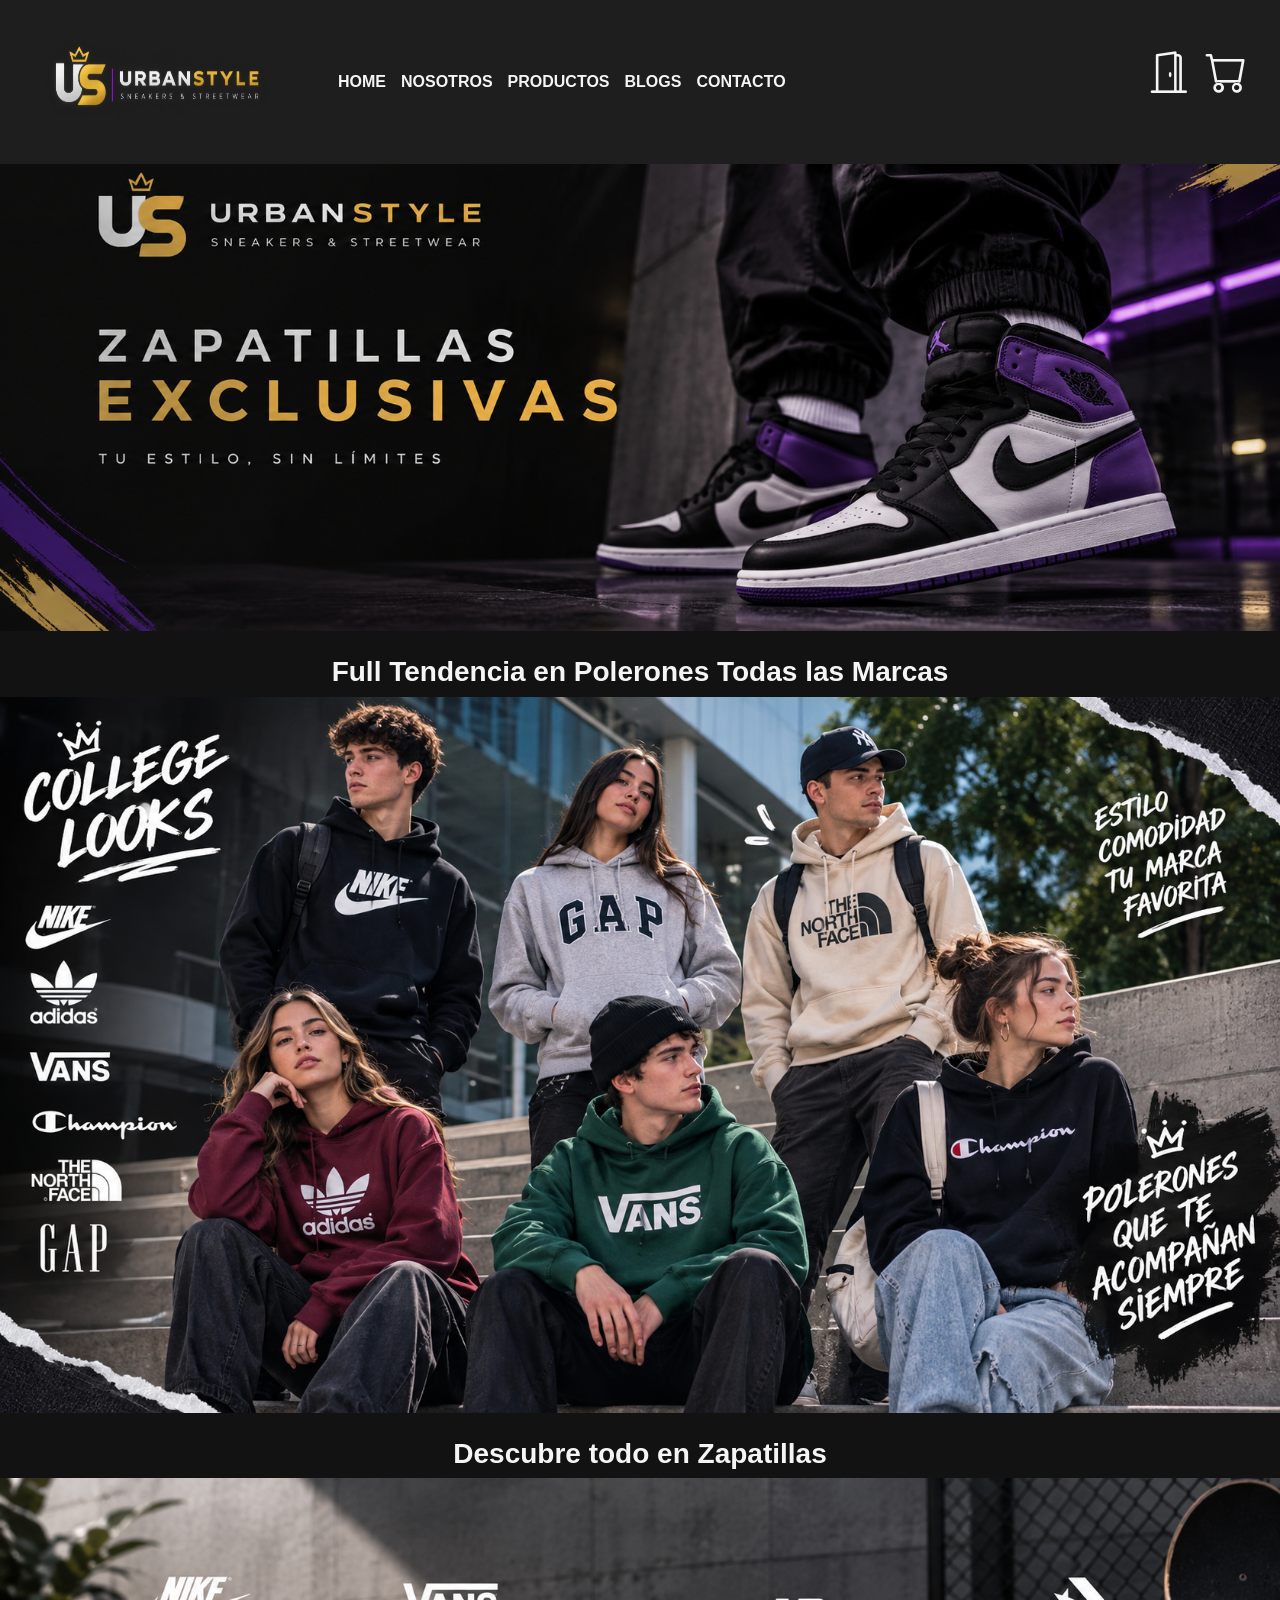
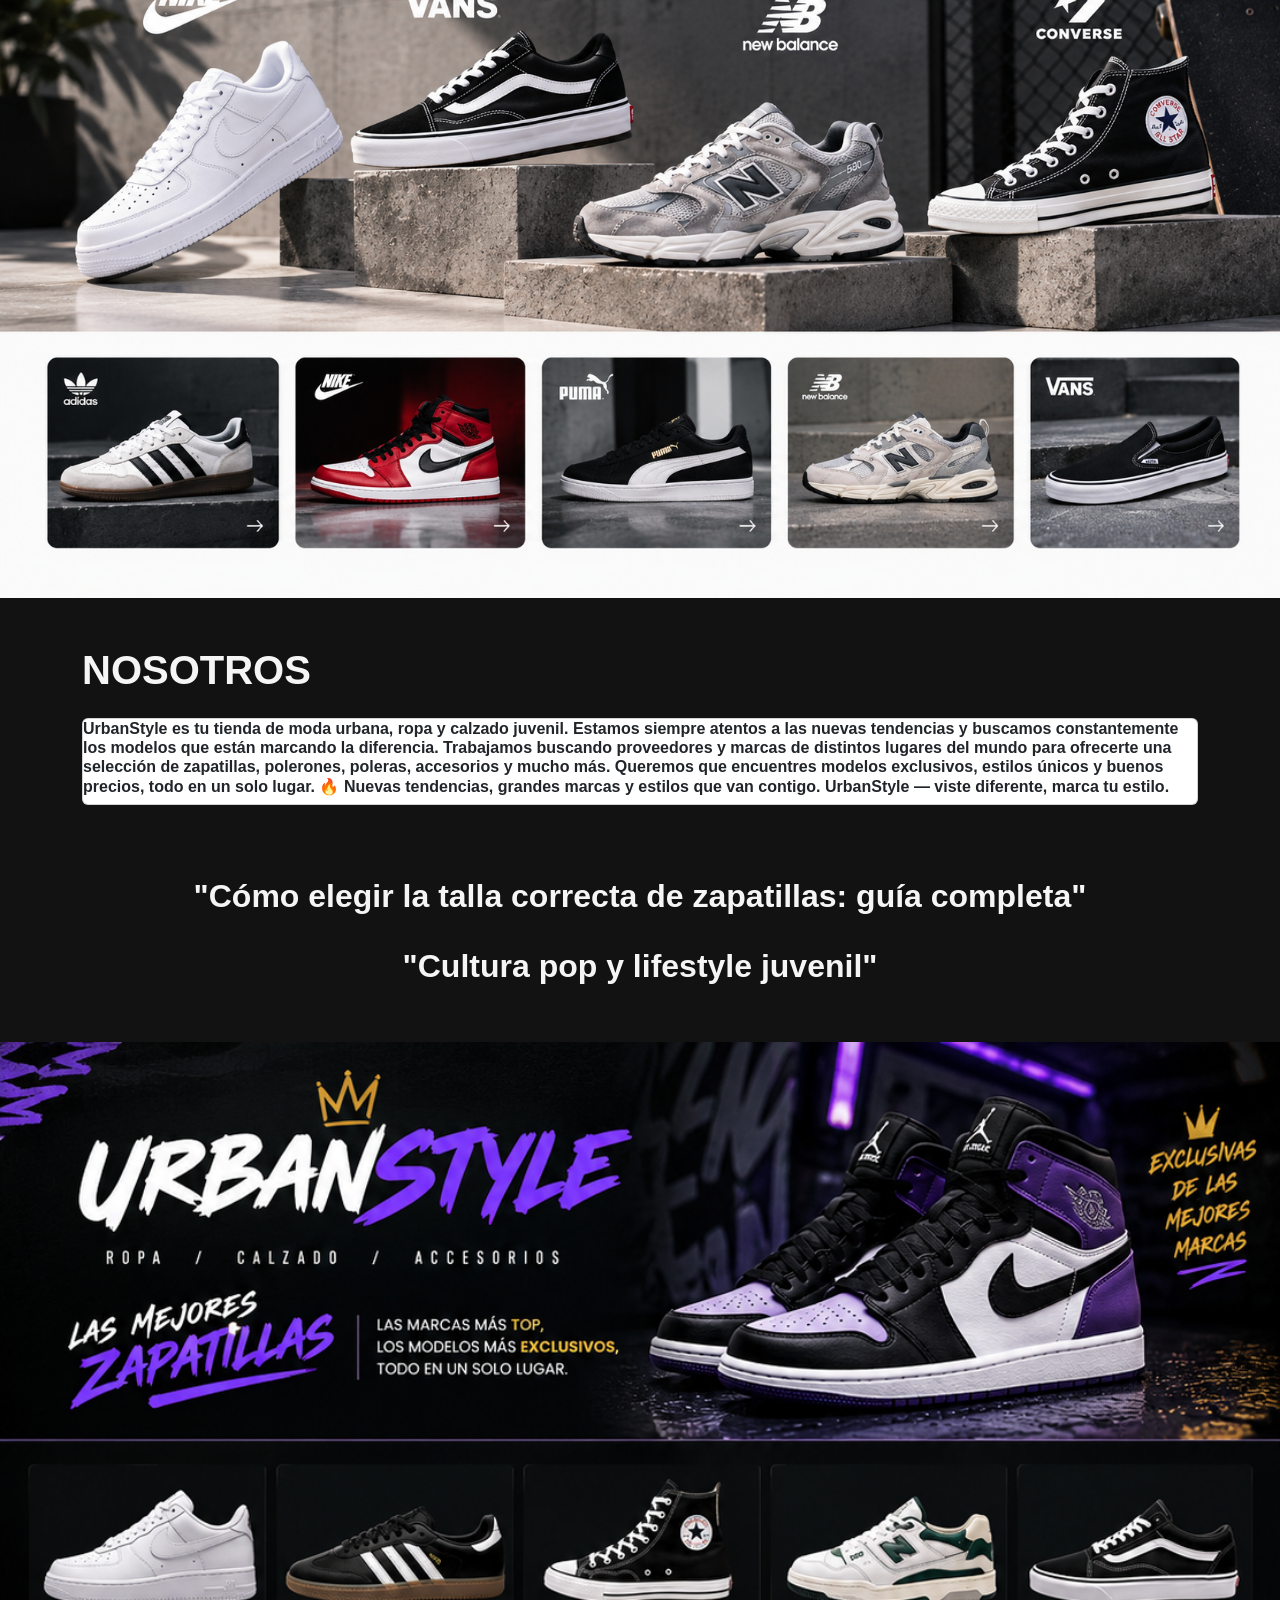
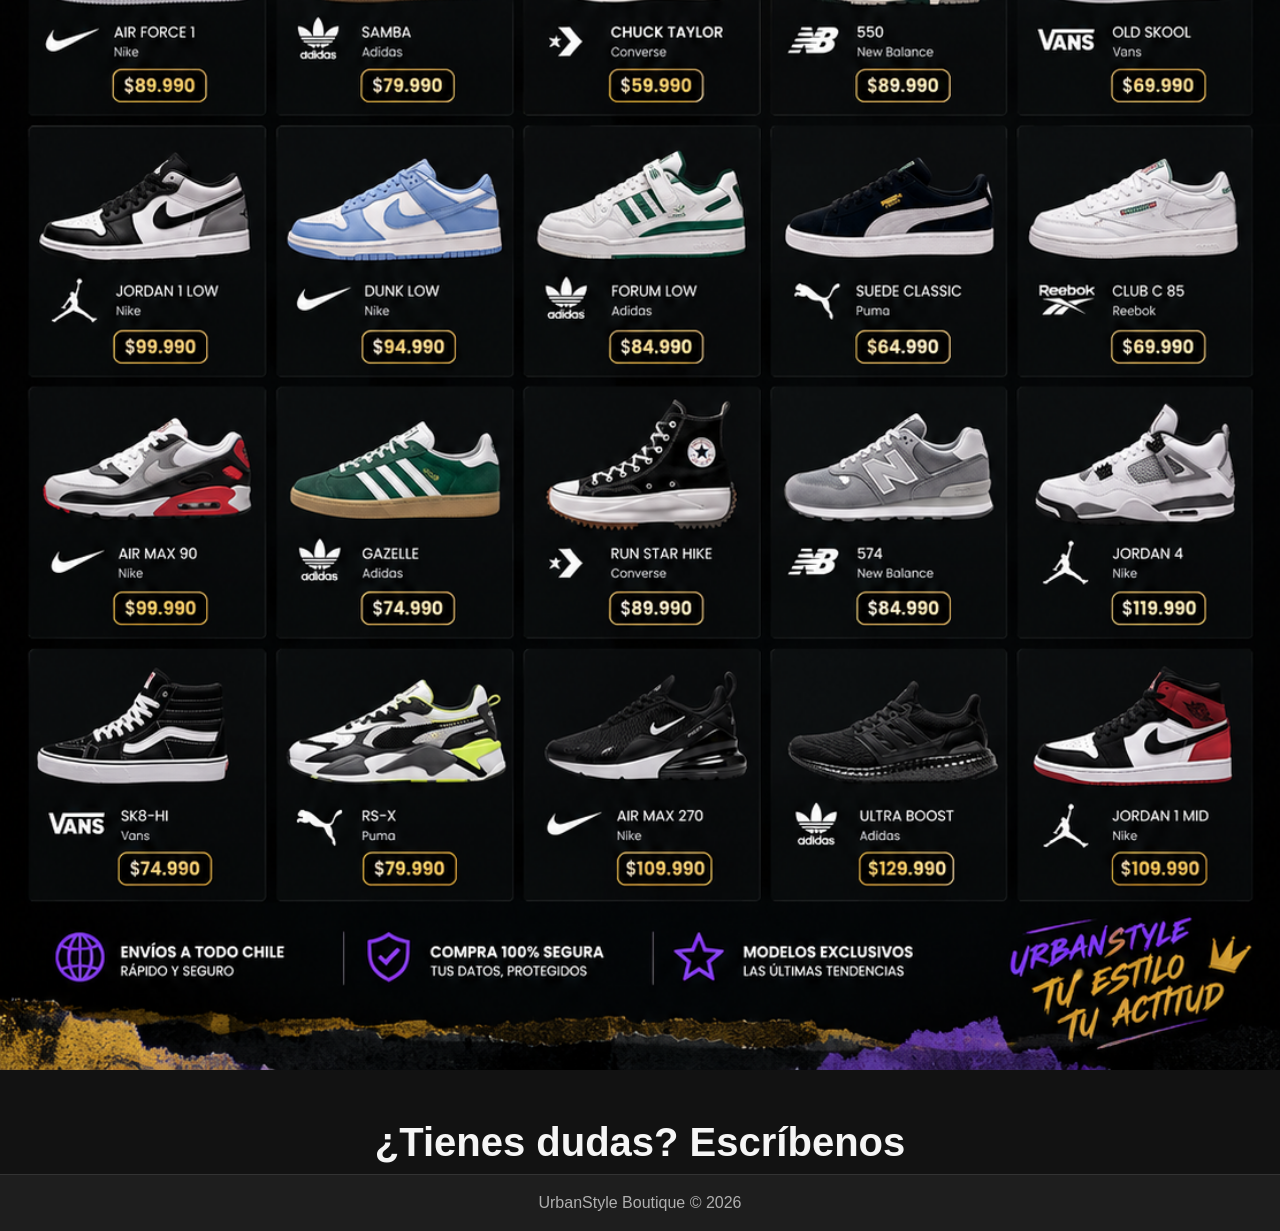
<file: index.html>
<!DOCTYPE html>
<html>
    <head>
        <meta charset="utf-8">
        <meta name="viewport" content="width=device-width, initial-scale=1.0">
        <title>UrbanStyle</title>
        <link href="https://cdn.jsdelivr.net/npm/bootstrap@5.3.8/dist/css/bootstrap.min.css" rel="stylesheet" integrity="sha384-sRIl4kxILFvY47J16cr9ZwB07vP4J8+LH7qKQnuqkuIAvNWLzeN8tE5YBujZqJLB" crossorigin="anonymous"><!--conecta con boostrap-->
        <link rel="stylesheet" href="https://cdn.jsdelivr.net/npm/bootstrap-icons@1.13.1/font/bootstrap-icons.min.css"><!-- se conecta con los iconos de boostrap-->
        <meta name="viewport" content="width=device-width, initial-scale=1"><!-- Hace que la página se adapte al ancho de la pantalla del dispositivo (responsive) -->
        <link rel="icon" type="image/png" href="img/favicon.png">
        <link rel="stylesheet" href="css/styles.css">
    </head>
        
    <body>
        <nav class="navbar">
            <div class="container-fluid justify-content-start">
                <a class="navbar-brand" href="index.html">
                    <img src="img/logo.png" alt="UrbanStyle" class="logo">
                </a>
                
                <ul class="navbar-nav me-auto nav-link">
                    <li class="nav-item">
                        <a class="nav-link" href="index.html"><strong>HOME</strong> </a>
                    </li>
                    <li class="nav-item">
                        <a class="nav-link" href="nosotros.html"><strong>NOSOTROS</strong></a>
                    </li>
                    <li class="nav-item">
                        <a class="nav-link" href="productos.html"><strong>PRODUCTOS</strong></a>
                    </li>
                    <li class="nav-item">
                        <a class="nav-link" href="blogs.html"><strong>BLOGS</strong></a>
                    </li>
                    <li class="nav-item">
                        <a class="nav-link" href="contacto.html"><strong>CONTACTO</strong></a>
                    </li>
                </ul>
                
                <ul class="d-flex align-items-end gap-3 list-unstyled" style="color: var(--text -main);">

                    <li  class="nav-item" id="nav-usuario">
                        <a class="nav-link" href="login.html" aria-label="Iniciar Sesion" title="Iniciar Sesion">
                            <i class="bi bi-door-open" style="font-size: 2.6rem;"></i>
                        </a>
                    </li>


                    <li>
                        <a href="carrito.html" class="nav-link text-decoration-none" aria-label="Carrito" title="Carrito">
                            <i class="bi bi-cart" style="font-size : 2.6rem"></i>
                        </a>
                    </li>
                </ul>

            
            </div>
        </nav>

        <section class="hero">
            <img src="img/hero2.0.png" alt="UrbanStyle - Sneakers y Streetwear">
        </section>
        <br>
        <section class="categorias">
            <div class="categoria-card">
                <a href="productos.html">
                    <h3 style="text-align: center;"><strong>Full Tendencia en Polerones Todas las Marcas</strong></h3>
                    <img src="img/polerones.png" alt="Categoria Polerones">
                </a>
            </div>
            <br>
            <div class="categoria-card">
                <a href="productos.html">
                    <h3 style="text-align: center;"><strong>Descubre todo en Zapatillas</strong></h3>
                    <img src="img/collage-zapatillas.png" alt="Categoria Zapatillas">
                </a>
            </div>
        </section><!--Fin seccion de categoria destacada-->
        <div class="container mt-5 mb-5">
            <h1><strong>NOSOTROS</strong></h1>
            <div class="card mt-4">
                <h6><strong>UrbanStyle es tu tienda de moda urbana, ropa y calzado juvenil. Estamos siempre atentos a las nuevas tendencias y buscamos constantemente los modelos que están marcando la diferencia.
                    Trabajamos buscando proveedores y marcas de distintos lugares del mundo para ofrecerte una selección de zapatillas, polerones, poleras, accesorios y mucho más. Queremos que encuentres modelos exclusivos, estilos únicos y buenos precios, todo en un solo lugar.
                    🔥 Nuevas tendencias, grandes marcas y estilos que van contigo.
                    UrbanStyle — viste diferente, marca tu estilo.</strong></h6>
            </div>
        </div><!--Fin DIV 'iten, nosotros'-->
        <br>
        <div class="categoria-card">
            <a href="tallas-blog.html">
                <h2 style="text-align: center;"><strong>"Cómo elegir la talla correcta de zapatillas: guía completa"</strong></h2>
            </a> 
        </div>
        <br>
        <div class="categoria-card">
            <a href="culturaPop-blog.html">
                <h2 style="text-align: center;"><strong>"Cultura pop y lifestyle juvenil"</strong></h2>
            </a> 
        </div>
        <br><br>
        <div>
            <a href="productos.html">
                <img src="img/catalogo.png" alt="Catalogo UrbanStyle" class="img-fluid w-100">
            </a>
        </div>
        <br><br>
        <div class="categoria-card text-center">
            <a href="contacto.html">
                <h1><strong>¿Tienes dudas? Escríbenos</strong></h1>
            </a>
        </div>
        <script src="js/main.js"></script>
        <footer class="text-center py-3 mt-auto border-top" style="background-color: var(--bg-card); border-color: var(--border-color, #333) !important;">
            <p class="m-0" style="color: var(--text-muted);">UrbanStyle Boutique &copy; 2026</p>
        </footer>
    </body>


</html>
</file>
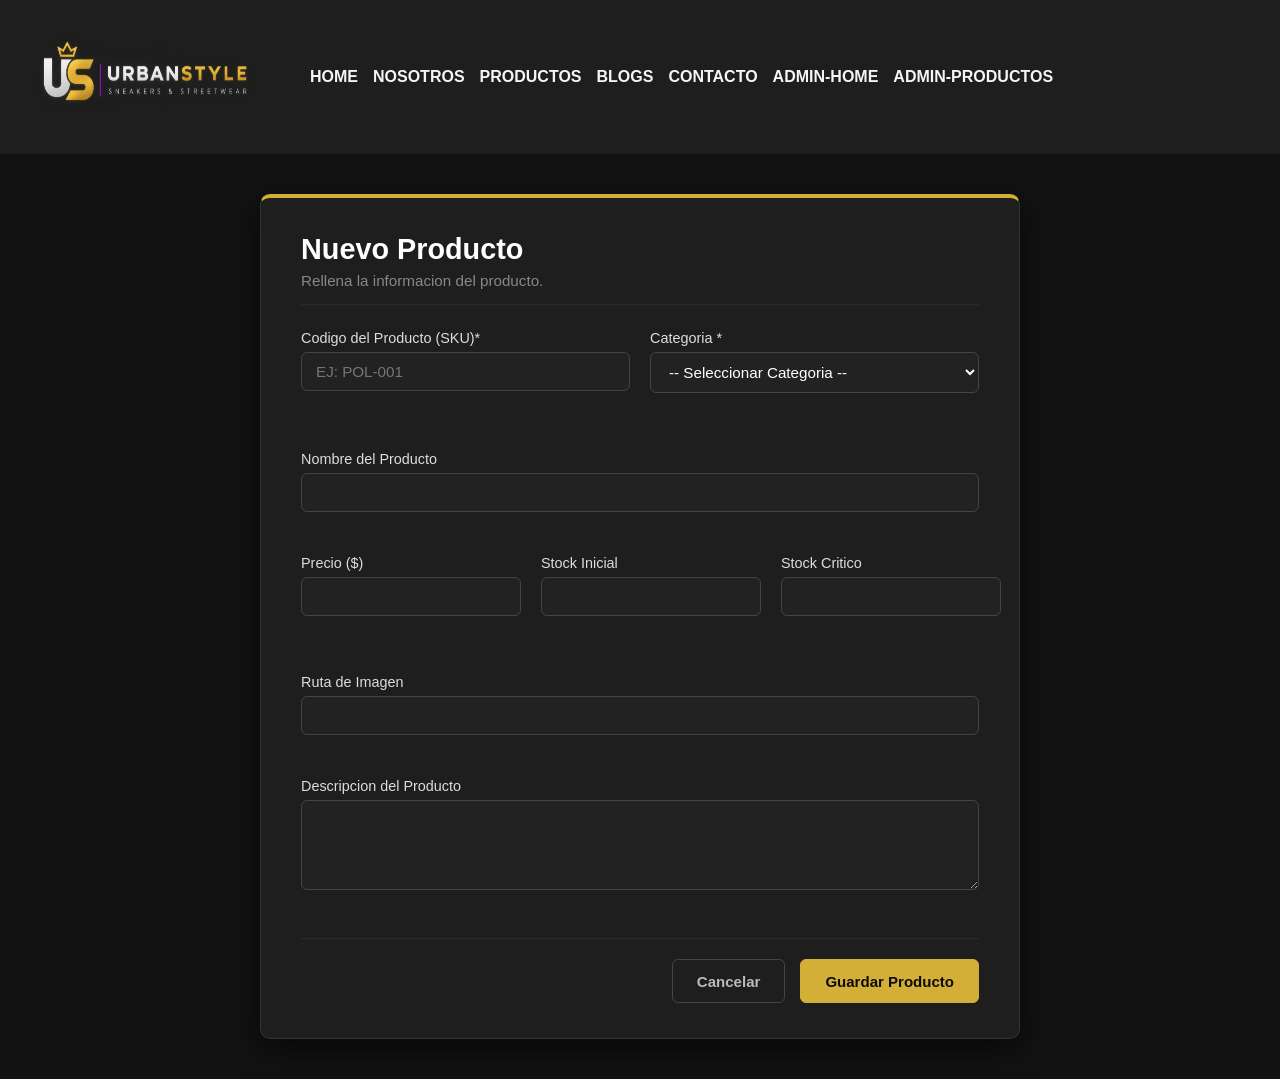
<file: admin-form-prod.html>
<!DOCTYPE html>
<html lang="es">
    <head>
        <meta charset="UTF-8">
        <meta name="viewport" content="width=device-width, initial-scale=1.0">
        <title>Ingreso Productos - Admin UrbanStyle</title>
        <link rel="stylesheet" href="https://cdn.jsdelivr.net/npm/bootstrap-icons@1.11.3/font/bootstrap-icons.min.css">
        <link rel="stylesheet" href="css/styles.css">
        <link rel="icon" type="image/png" href="img/favicon.png">
    </head>
    <body>
        <nav class="navbar">
            <a class="navbar-brand" href="index.html">
                <img src="img/logo.png" alt="UrbanStyle" class="logo">
            </a>
            
            <ul class="navbar-nav me-auto">
                <li class="nav-item">
                    <a class="nav-link" href="index.html"><strong>HOME</strong></a>
                </li>
                <li class="nav-item">
                    <a class="nav-link" href="nosotros.html"><strong>NOSOTROS</strong></a>
                </li>
                <li class="nav-item">
                    <a class="nav-link" href="productos.html"><strong>PRODUCTOS</strong></a>
                </li>
                <li class="nav-item">
                    <a class="nav-link" href="blogs.html"><strong>BLOGS</strong></a>
                </li>
                <li class="nav-item">
                    <a class="nav-link" href="contacto.html"><strong>CONTACTO</strong></a>
                </li>
                <li class="nav-item">
                    <a class="nav-link" href="admin-home.html"><strong>ADMIN-HOME</strong></a>
                </li>
                <li class="nav-item">
                    <a class="nav-link" href="admin-productos.html"><strong>ADMIN-PRODUCTOS</strong></a>
                </li>
            </ul>
        </nav>

        <main class="form-prod-container">
            <div class="form-card">
                <header class="form-header">
                    <h2 id="formTitulo">Nuevo Producto</h2>
                    <p>Rellena la informacion del producto.</p>
                </header>
                
                <form id="formProducto" novalidate>
                    <div class="form-row">
                        <div class="form-group flex-1">
                            <label for="prodCodigo">Codigo del Producto (SKU)*</label>
                            <input type="text" id="prodCodigo" name="codigo" placeholder="EJ: POL-001" required>
                            <span class="error-message" id="errorCodigo"></span>
                        </div>
                        <div class="form-group flex-1">
                            <label for="prodCategoria">Categoria *</label>
                            <select id="prodCategoria" name="categoria" required>
                                <option value="">-- Seleccionar Categoria --</option>
                                <option value="POL">POLERAS</option>
                                <option value="PANT">PANTALONES</option>
                                <option value="ZAPT">ZAPATILLAS</option>
                                <option value="ACCS">ACCESORIOS</option>
                            </select>
                            <span class="error-message" id="errorCategoria"></span>
                        </div>
                    </div>

                    <div class="form-group">
                        <label for="prodNombre">Nombre del Producto</label>
                        <input type="text" id="prodNombre" name="prodNombre" maxlength="100" required>
                        <span class="error-message" id="errorNombre"></span>
                    </div>

                    <div class="form-row">
                        <div class="form-group flex-1">
                            <label for="prodPrecio">Precio ($)</label>
                            <input type="number" id="prodPrecio" name="prodPrecio" min="0" step="any" required>
                            <span class="error-message" id="errorPrecio"></span>
                        </div>
                        <div class="form-group flex-1">
                            <label for="prodStock">Stock Inicial</label>
                            <input type="number" id="prodStock" name="prodStock" min="0" step="1" required>
                            <span class="error-message" id="errorStock"></span>
                        </div>
                        <div class="form-group flex-1">
                            <label for="prodStockCritico">Stock Critico</label>
                            <input type="number" id="prodStockCritico" name="prodStockCrit" min="0" step="1" required>
                            <span class="error-message" id="errorStockCrit"></span>
                        </div>
                    </div>

                    <div class="form-group">
                        <label for="prodImagen">Ruta de Imagen</label>
                        <input type="text" id="prodImagen" name="prodImagen">
                        <span class="error-message" id="errorImagen"></span>
                    </div>

                    <div class="form-group">
                        <label for="prodDescripcion">Descripcion del Producto</label>
                        <textarea id="prodDescripcion" name="prodDescripcion" rows="4" maxlength="500"></textarea>
                        <span class="error-message" id="errorDescripcion"></span>
                    </div>

                    <div class="form-actions">
                        <a href="admin-productos.html" class="btn-cancelar">Cancelar</a>
                        <button type="submit" class="btn-guardar" id="btnGuardar">Guardar Producto</button>
                    </div>
                </form>
            </div>
        </main>

        <script src="js/productos-data.js"></script>
        <script src="js/validaciones.js"></script>
    </body>
</html>
</file>
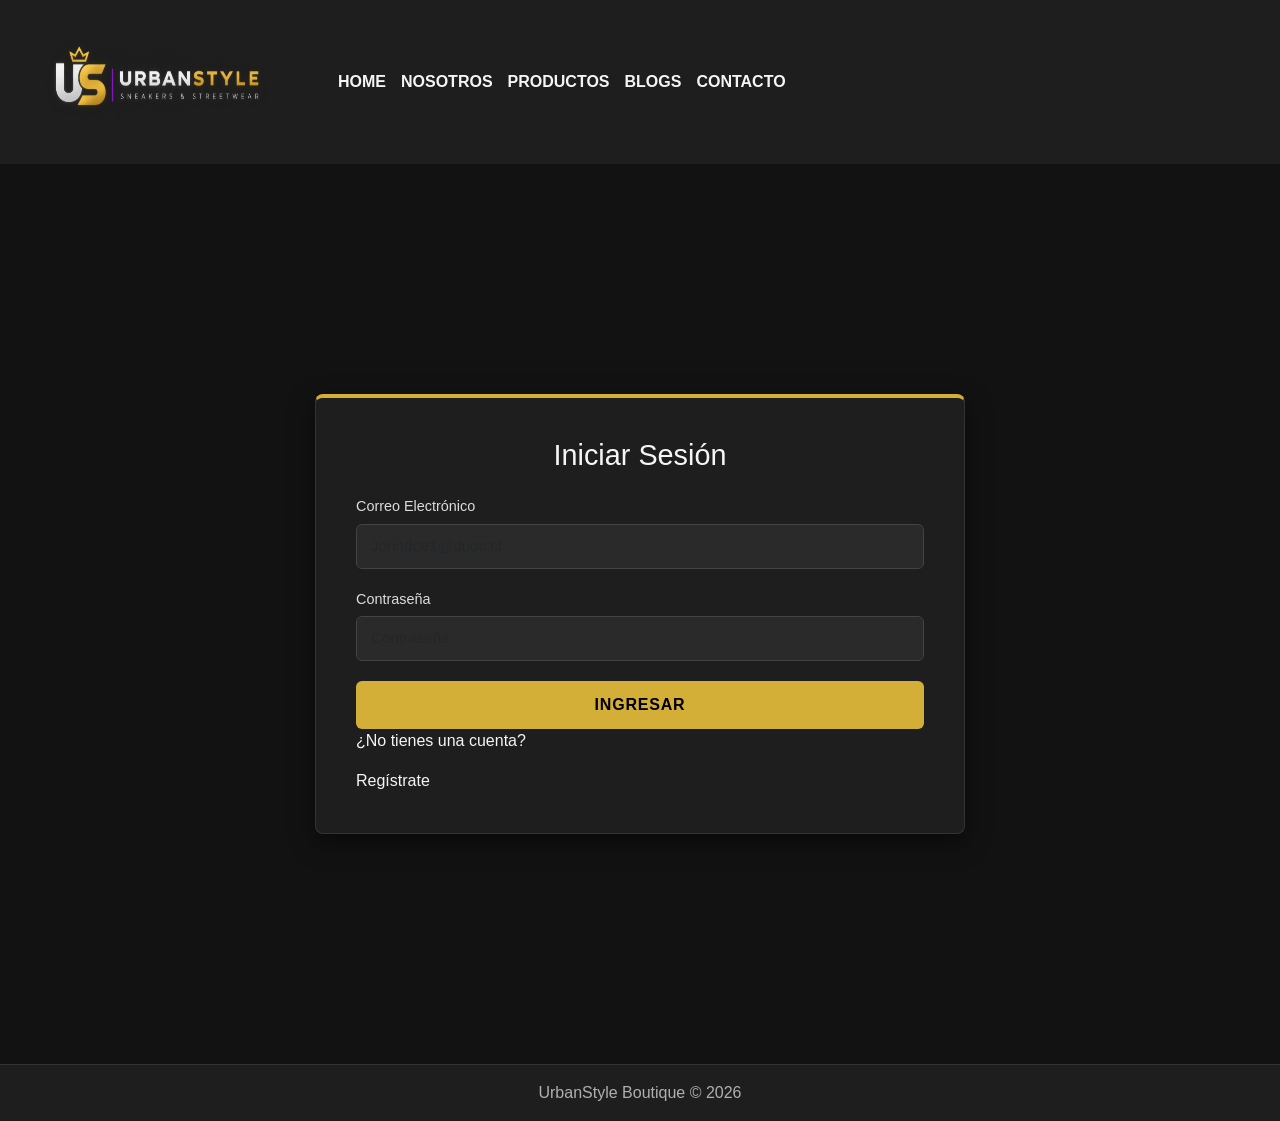
<file: admin-home.html>
<!DOCTYPE html>
<html>
    <head>
        <meta charset="UTF-8">
        <meta name="viewport" content="width=device-width, initial-scale=1.0">
        <title>Admin UrbanStyle</title>
        <link rel="stylesheet" href="css/styles.css">
        <link rel="stylesheet" href="https://cdn.jsdelivr.net/npm/bootstrap-icons@1.11.3/font/bootstrap-icons.min.css">
        
        <link rel="icon" type="image/png" href="img/favicon.png">
    </head>
    <body>
        <nav class="navbar">
            
                <a class="navbar" href="index.html">
                    <img src="img/logo.png" alt="UrbanStyle" class="logo">
                </a>
                
                <ul class="navbar-nav me-auto">
                    <li class="nav-item">
                        <a class="nav-link" href="index.html"><strong>HOME</strong> </a>
                    </li>
                    <li class="nav-item">
                        <a class="nav-link" href="nosotros.html"><strong>NOSOTROS</strong></a>
                    </li>
                    <li class="nav-item">
                        <a class="nav-link" href="productos.html"><strong>PRODUCTOS</strong></a>
                    </li>
                    <li class="nav-item">
                        <a class="nav-link" href="blogs.html"><strong>BLOGS</strong></a>
                    </li>
                    <li class="nav-item">
                        <a class="nav-link" href="contacto.html"><strong>CONTACTO</strong></a>
                    </li>
                </ul>
        </nav>    

        <main class="dashboard-admin">
            <section class="admin-actions">
                <div class="action-card">
                    <h3>Gestion de Usuarios</h3>
                    <p>Revisar cuentas registradas, modificar datos o asignar permisos.</p>
                    <a href="admin-usuarios.html" class="btn-gold">Ir a Usuarios</a>
                </div>
                <div class="action-card">
                    <h3>Gestion de Productos</h3>
                    <p>Actualizar catálogo, Stock, precios y agregar productos</p>
                    <a href="admin-productos.html" class="btn-gold">Ir a Productos</a>
                </div>
            </section>
        

            <aside class="admin-profile-card">
                <div class="profile-avatar">
                    <i class="bi bi-person-badge"></i>
                </div>
                <h4 id="adminNombre">Cargando...</h4>
                <span class="badge-role" id="adminRol">Rol</span>
                <p id="adminCorreo" class="profile-email">correo@ejemplo.com</p>
                <button id="btnCerrarSesion" class="btn-gold">Cerrar Sesion</button>
            </aside>
        </main>
        <script src="js/admin-home.js"></script>
    </body>





</html>
</file>
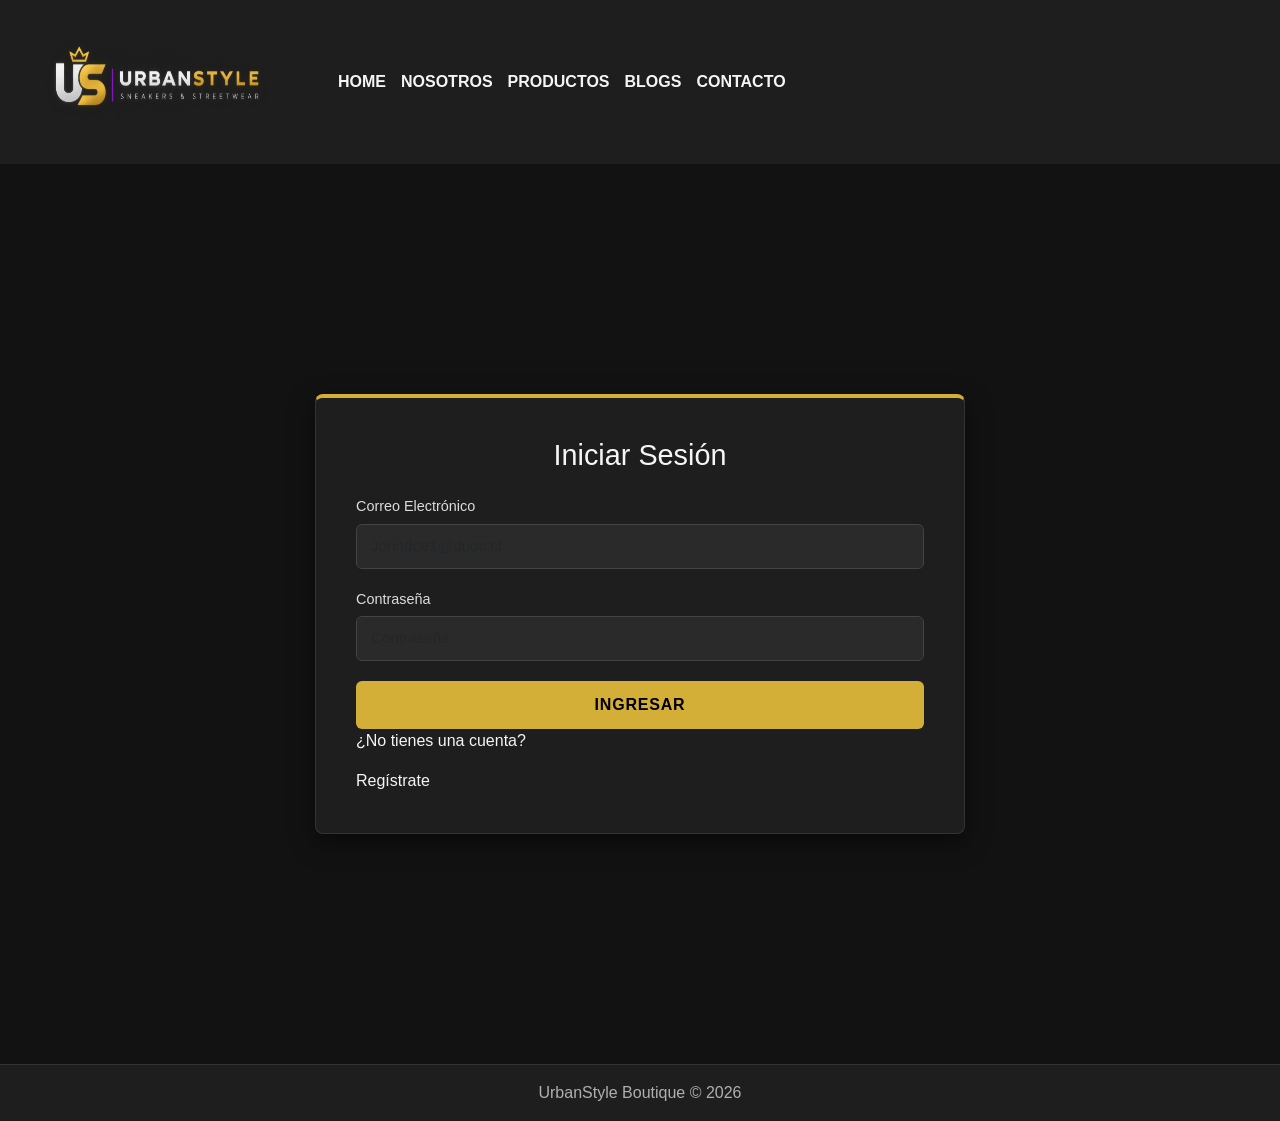
<file: admin-usuarios.html>
<!DOCTYPE html>
<html lang="es">
<head>
    <meta charset="UTF-8">
    <meta name="viewport" content="width=device-width, initial-scale=1.0">
    <title>Gestión de Usuarios - Admin UrbanStyle</title>
    <link rel="stylesheet" href="css/styles.css">
    <link rel="stylesheet" href="https://cdn.jsdelivr.net/npm/bootstrap-icons@1.11.3/font/bootstrap-icons.min.css">
    <link rel="icon" type="image/png" href="img/favicon.png">
</head>
<body>
    <nav class="navbar">
        <a class="navbar-brand" href="index.html">
            <img src="img/logo.png" alt="UrbanStyle" class="logo">
        </a>
        
        <ul class="navbar-nav me-auto">
            <li class="nav-item">
                <a class="nav-link" href="index.html"><strong>HOME</strong></a>
            </li>
            <li class="nav-item">
                <a class="nav-link" href="nosotros.html"><strong>NOSOTROS</strong></a>
            </li>
            <li class="nav-item">
                <a class="nav-link" href="productos.html"><strong>PRODUCTOS</strong></a>
            </li>
            <li class="nav-item">
                <a class="nav-link" href="blogs.html"><strong>BLOGS</strong></a>
            </li>
            <li class="nav-item">
                <a class="nav-link" href="contacto.html"><strong>CONTACTO</strong></a>
            </li>
            <li class="nav-item">
                <a class="nav-link" href="admin-home.html"><strong>ADMIN-HOME</strong></a>
            </li>
            <li class="nav-item">
                <a class="nav-link" href="admin-productos.html"><strong>ADMIN-PRODUCTOS</strong></a>
            </li>
        </ul>
    </nav>    

    <main class="dashboard-admin">
        <section class="admin-main-content">
            <div class="table-container-card">
                <div class="table-header-flex">
                    <div>
                        <h2>Gestión de Cuentas de Usuario</h2>
                        <p>Visualiza, edita nombres, cambia roles de acceso o elimina registros del sistema.</p>
                    </div>
                </div>

                <div class="table-responsive-admin">
                    <table class="table-usuarios">
                        <thead>
                            <tr>
                                <th>RUN</th>
                                <th>Nombre</th>
                                <th>Apellido</th>
                                <th>Correo</th>
                                <th>Rol en Plataforma</th>
                                <th>Acciones</th>
                            </tr>
                        </thead>
                        <tbody id="listaUsuariosBody">

                        </tbody>
                    </table>
                </div>
            </div>
        </section>
        <aside class="admin-profile-card">
            <div class="profile-avatar">
                <i class="bi bi-person-badge"></i>
            </div>
            <h4 id="adminNombre">Cargando...</h4>
            <span class="badge-role" id="adminRol">Rol</span>
            <p id="adminCorreo" class="profile-email">correo@ejemplo.com</p>
            <button id="btnCerrarSesion" class="btn-gold">Cerrar Sesión</button>
        </aside>
    </main>

    <script src="js/admin-home.js"></script>
    <script src="js/admin-usuarios.js"></script>
</body>
</html>
</file>
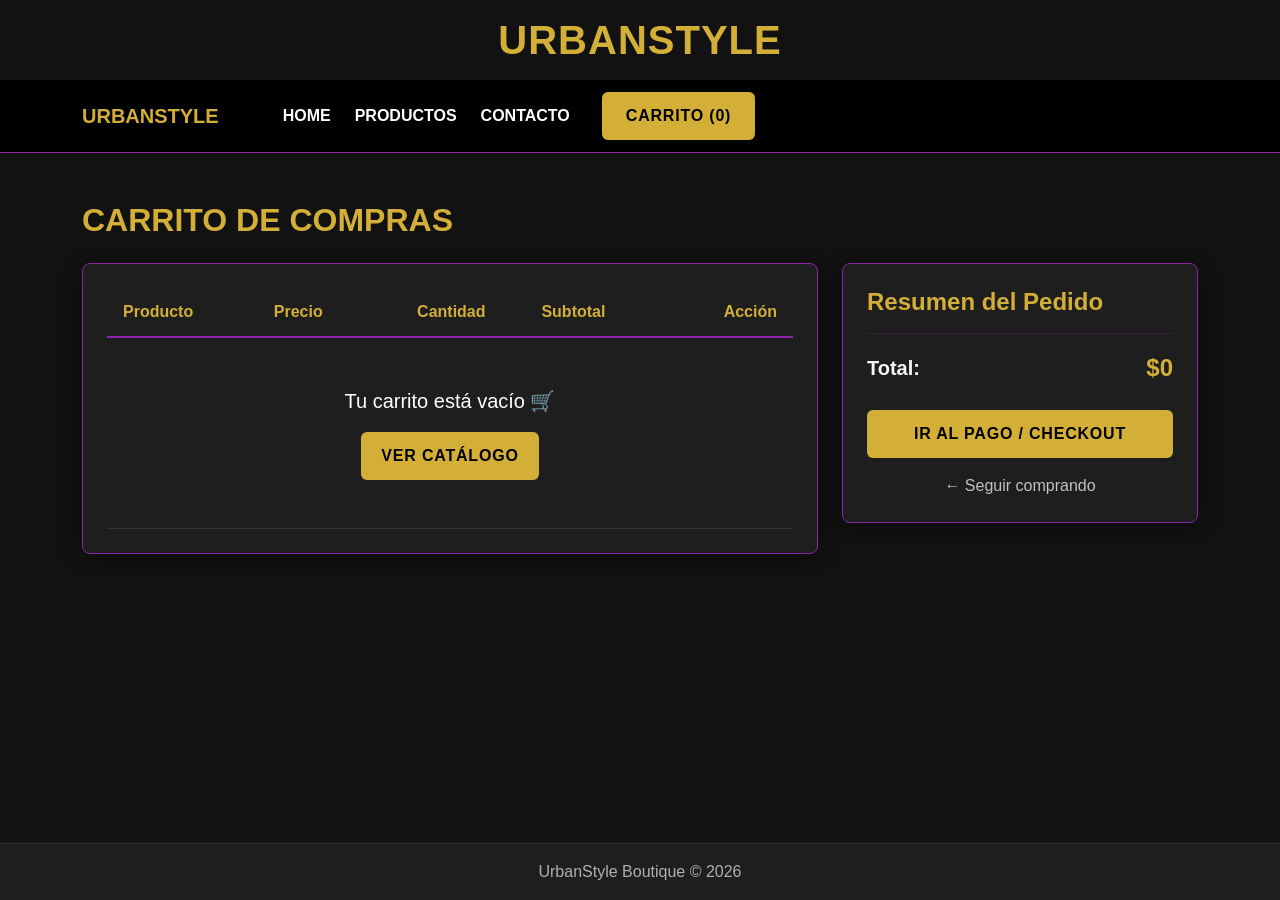
<file: carrito.html>
<!DOCTYPE html>
<html lang="es">
<head>
    <meta charset="UTF-8">
    <meta name="viewport" content="width=device-width, initial-scale=1.0">
    <title>Carrito de Compras - UrbanStyle</title>
    <link href="https://cdn.jsdelivr.net/npm/bootstrap@5.3.0/dist/css/bootstrap.min.css" rel="stylesheet">
    <link rel="stylesheet" href="https://cdn.jsdelivr.net/npm/bootstrap-icons@1.11.3/font/bootstrap-icons.min.css">
    <link rel="stylesheet" href="css/styles.css">
    <link rel="icon" type="image/png" href="img/favicon.png">
</head>
<body class="d-flex flex-column min-vh-100">

    
    <header>
        <h1 class="text-center my-3 fw-bold text-gold" style="letter-spacing: 1px;">URBANSTYLE</h1>
        <nav class="navbar navbar-expand-lg border-bottom" style="background-color: #000; border-color: var(--color-purple) !important;">
            <div class="container">
                <a class="navbar-brand fw-bold text-gold" href="index.html">URBANSTYLE</a>
                <button class="navbar-toggler navbar-dark" type="button" data-bs-toggle="collapse" data-bs-target="#navbarNav">
                    <span class="navbar-toggler-icon"></span>
                </button>
                <div class="collapse navbar-collapse justify-content-center" id="navbarNav">
                    <ul class="navbar-nav gap-2 align-items-center">
                        <li class="nav-item"><a class="nav-link text-white" href="index.html">HOME</a></li>
                        <li class="nav-item"><a class="nav-link text-white" href="productos.html">PRODUCTOS</a></li>
                        <li class="nav-item"><a class="nav-link text-white" href="contacto.html">CONTACTO</a></li>
                        <li class="nav-item">
                            <a class="nav-link btn px-3 ms-lg-3 text-dark fw-bold text-decoration-none btn-gold" href="carrito.html">
                                CARRITO (<span id="cart-counter">0</span>)
                            </a>
                        </li>
                    </ul>
                </div>
            </div>
        </nav>
    </header>

    
    <main class="container my-5 flex-grow-1">
        <h2 class="fw-bold mb-4 text-gold text-uppercase">Carrito de Compras</h2>

        <div class="row g-4">
            
            <div class="col-lg-8">
                <div class="cart-card table-responsive">
                    <table class="table table-custom align-middle m-0">
                        <thead>
                            <tr>
                                <th>Producto</th>
                                <th>Precio</th>
                                <th class="text-center">Cantidad</th>
                                <th>Subtotal</th>
                                <th class="text-end">Acción</th>
                            </tr>
                        </thead>
                        <tbody id="tabla-carrito">
                           
                        </tbody>
                    </table>
                </div>
            </div>

           
            <div class="col-lg-4">
                <div class="cart-card">
                    <h4 class="fw-bold mb-3 text-gold">Resumen del Pedido</h4>
                    <hr style="border-color: var(--color-purple);">
                    
                    <div class="d-flex justify-content-between align-items-center fs-5 fw-bold mb-4">
                        <span>Total:</span>
                        <span id="total-precio" class="text-gold fs-4">$0</span>
                    </div>

                    <button onclick="procesarCompra()" class="btn-gold w-100">Ir al Pago / Checkout</button>
                    
                    <div class="mt-3 text-center">
                        <a href="productos.html" class="text-decoration-none text-light opacity-75">
                            ← Seguir comprando
                        </a>
                    </div>
                </div>
            </div>
        </div>
    </main>

    
    <footer class="text-center py-3 mt-auto border-top" style="background-color: var(--bg-card); border-color: var(--border-color, #333) !important;">
        <p class="m-0" style="color: var(--text-muted);">UrbanStyle Boutique &copy; 2026</p>
    </footer>

    
    <script src="https://cdn.jsdelivr.net/npm/bootstrap@5.3.0/dist/js/bootstrap.bundle.min.js"></script>
    <script src="js/productos-data.js"></script>
    <script src="js/carrito.js"></script>
</body>
</html>
</file>
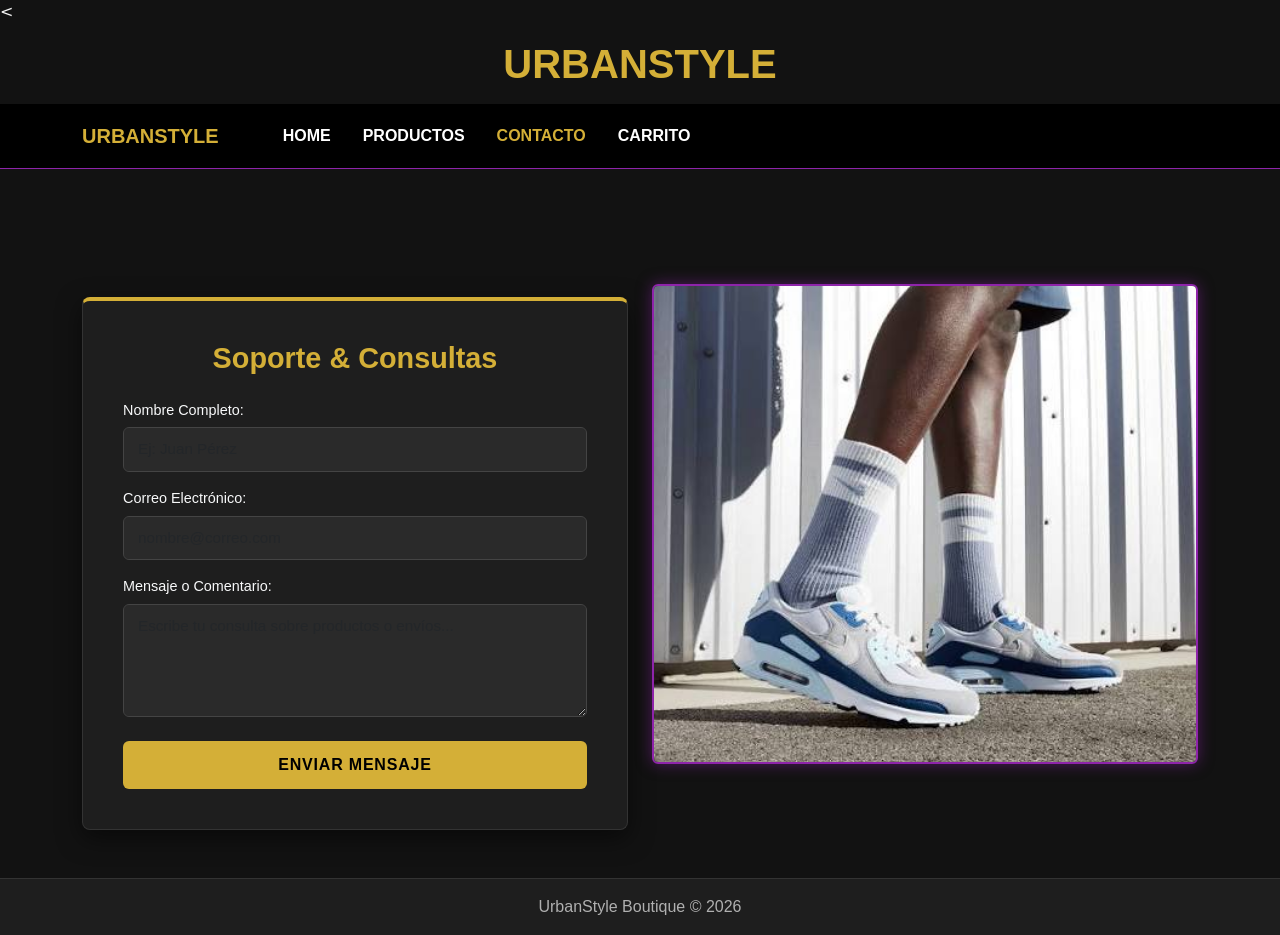
<file: contacto.html>
<<!DOCTYPE html>
<html lang="es">
<head>
    <meta charset="UTF-8">
    <meta name="viewport" content="width=device-width, initial-scale=1.0">
    <title>Contacto - UrbanStyle</title>
    <link href="https://cdn.jsdelivr.net/npm/bootstrap@5.3.0/dist/css/bootstrap.min.css" rel="stylesheet">
    <link rel="stylesheet" href="css/styles.css">
    <link rel="icon" type="image/png" href="img/favicon.png">
</head>
<body class="d-flex flex-column min-vh-100">

    
    <header>
        <h1 class="text-center my-3 fw-bold text-gold">URBANSTYLE</h1>
        <nav class="navbar navbar-expand-lg border-bottom" style="background-color: #000; border-color: var(--color-purple) !important;">
            <div class="container">
                <a class="navbar-brand fw-bold text-gold" href="index.html">URBANSTYLE</a>
                <button class="navbar-toggler navbar-dark" type="button" data-bs-toggle="collapse" data-bs-target="#navbarNav">
                    <span class="navbar-toggler-icon"></span>
                </button>
                <div class="collapse navbar-collapse justify-content-center" id="navbarNav">
                    <ul class="navbar-nav gap-3">
                        <li class="nav-item"><a class="nav-link text-white" href="index.html">HOME</a></li>
                        <li class="nav-item"><a class="nav-link text-white" href="productos.html">PRODUCTOS</a></li>
                        <li class="nav-item"><a class="nav-link active text-gold fw-bold" href="contacto.html">CONTACTO</a></li>
                        <li class="nav-item"><a class="nav-link text-white" href="carrito.html">CARRITO</a></li>
                    </ul>
                </div>
            </div>
        </nav>
    </header>

    
    <main class="container my-5 flex-grow-1">
        <div class="row g-4 align-items-center">
            
           
            <div class="col-lg-6">
                <section class="auth-card">
                    <h2 class="text-center fw-bold mb-4 text-gold">Soporte & Consultas</h2>
                    
                    <form id="contactoForm" novalidate>
                        <div class="form-group mb-3">
                            <label for="nombre" class="form-label text-light">Nombre Completo:</label>
                            <input type="text" id="nombre" class="form-control" placeholder="Ej: Juan Pérez" required>
                            <div class="invalid-feedback">Por favor ingresa un nombre válido (mínimo 3 caracteres).</div>
                        </div>

                        <div class="form-group mb-3">
                            <label for="correo" class="form-label text-light">Correo Electrónico:</label>
                            <input type="email" id="correo" class="form-control" placeholder="nombre@correo.com" required>
                            <div class="invalid-feedback">Ingresa un correo electrónico válido.</div>
                        </div>

                        <div class="form-group mb-4">
                            <label for="comentario" class="form-label text-light">Mensaje o Comentario:</label>
                            <textarea id="comentario" class="form-control" rows="4" placeholder="Escribe tu consulta sobre productos o envíos..." required minlength="10"></textarea>
                            <div class="invalid-feedback">El comentario debe tener al menos 10 caracteres.</div>
                        </div>

                        <button type="submit" class="btn-gold">Enviar Mensaje</button>
                    </form>
                </section>
            </div>

            
            <div class="col-lg-6 text-center">
                <img src="img/airmax.jpg" 
                     onerror="this.src='https://images.unsplash.com/photo-1584735935682-2f2b69dff9d2?auto=format&fit=crop&w=800&q=80'" 
                     alt="UrbanStyle Sneakers" 
                     class="img-fluid rounded" 
                     style="border: 2px solid var(--color-purple); max-height: 480px; width: 100%; object-fit: cover; box-shadow: 0 0 15px rgba(142, 36, 170, 0.5);">
            </div>

        </div>
    </main>
    <footer class="text-center py-3 mt-auto border-top" style="background-color: var(--bg-card); border-color: #333 !important;">
        <p class="m-0" style="color: var(--text-muted);">UrbanStyle Boutique &copy; 2026</p>
    </footer>

    
    <script src="https://cdn.jsdelivr.net/npm/bootstrap@5.3.0/dist/js/bootstrap.bundle.min.js"></script>
    <script src="js/contacto.js"></script>
</body>
</html>
</file>
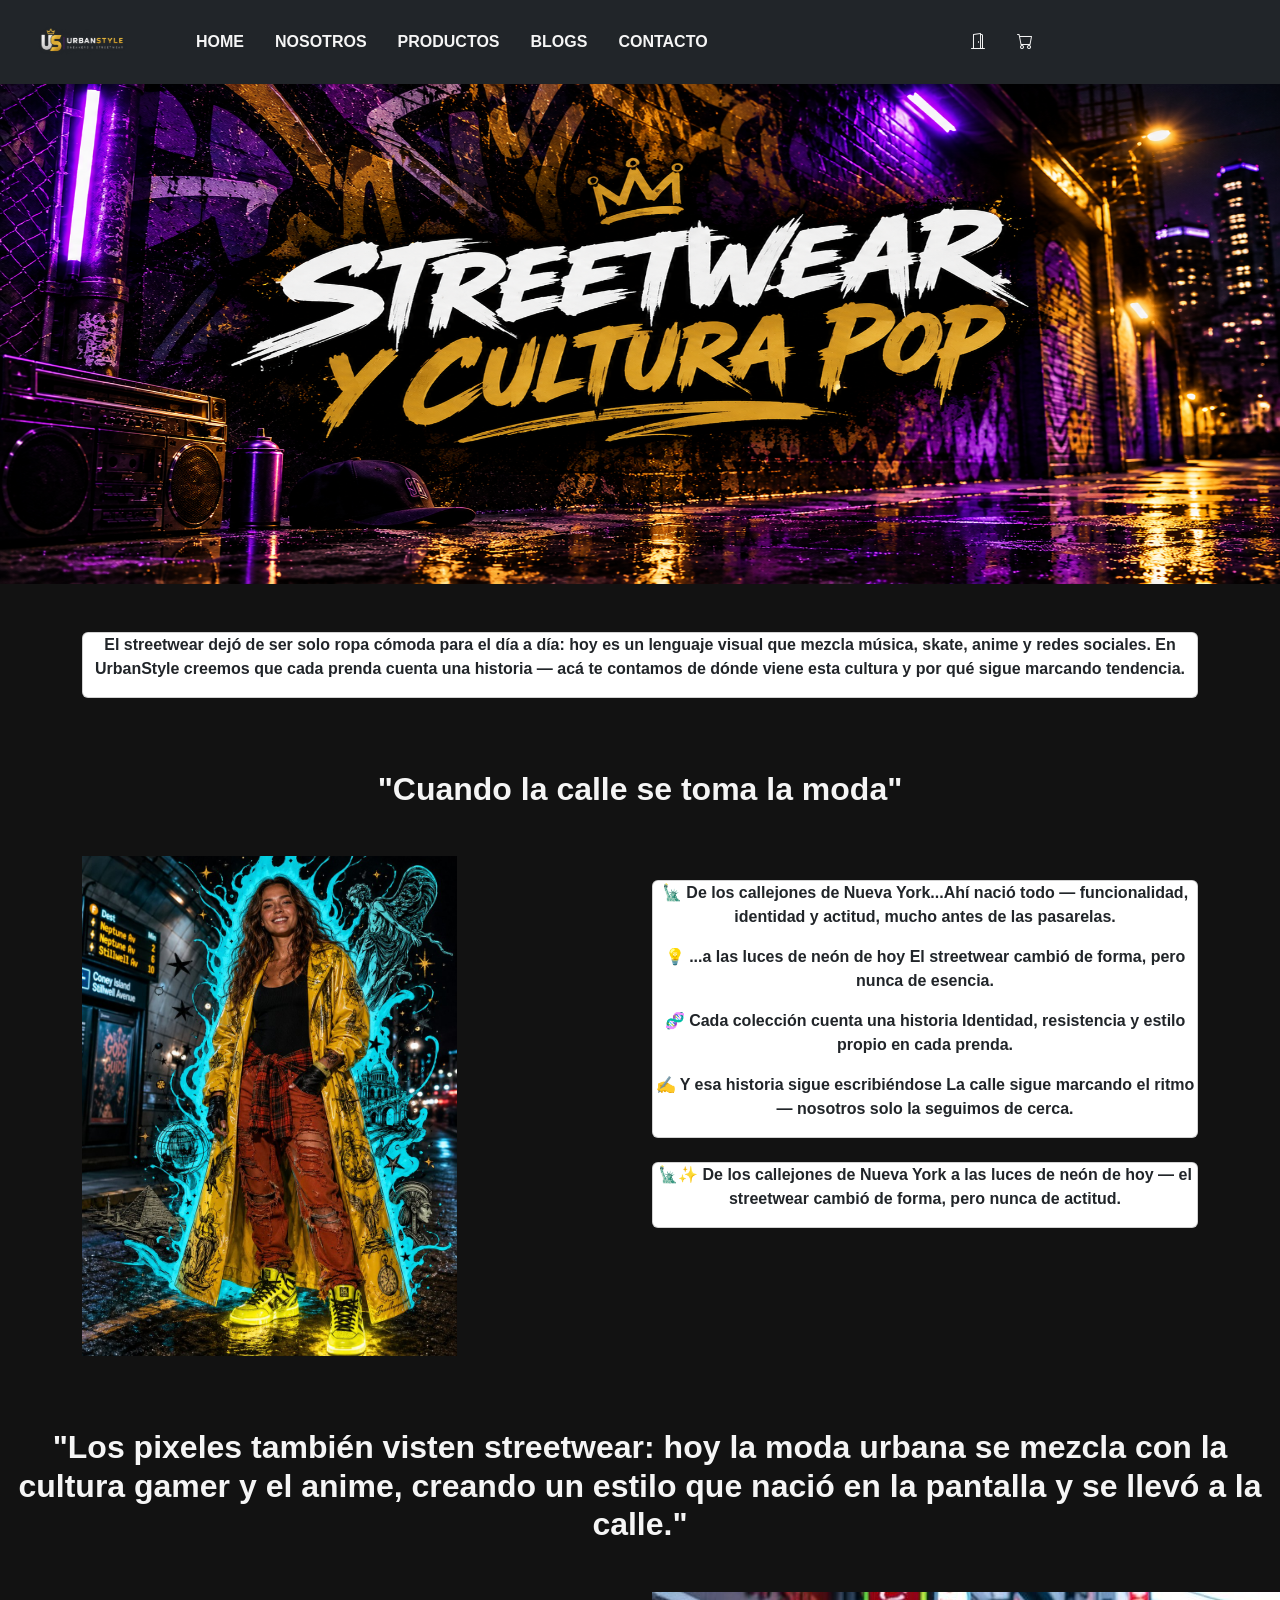
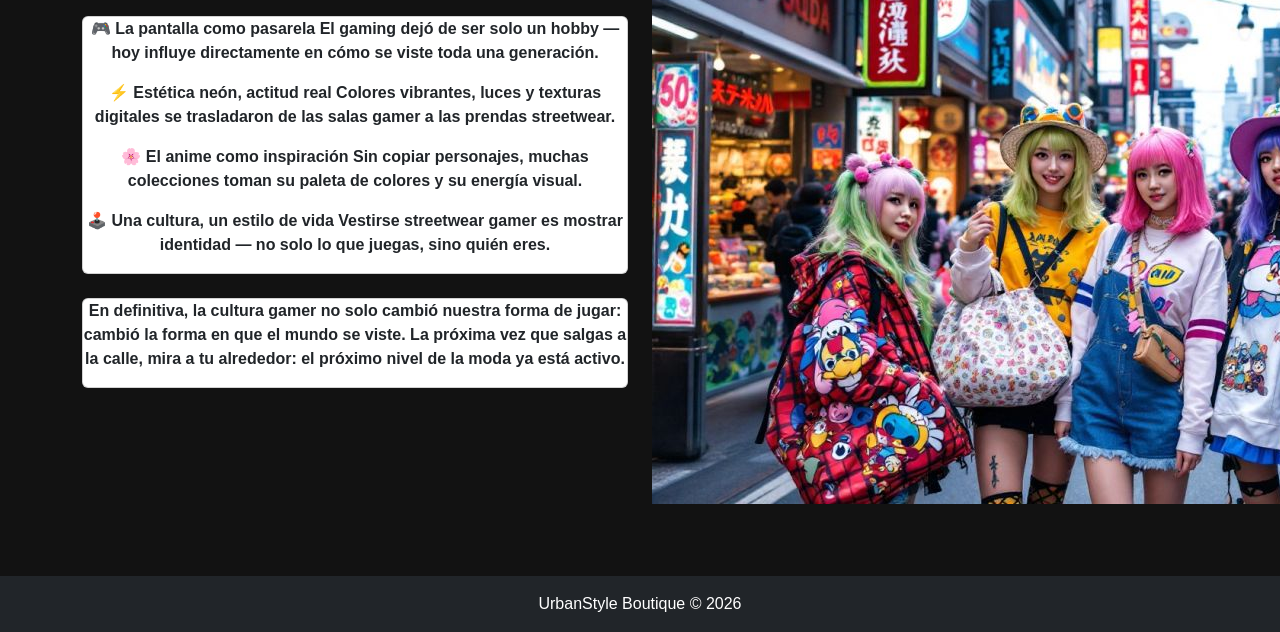
<file: culturaPop-blog.html>
<!DOCTYPE html>
<html>
    <head>
        <meta charset="utf-8">
        <title>Cultura Pop Blog -- UrbanStyle</title>
        <link href="https://cdn.jsdelivr.net/npm/bootstrap@5.3.8/dist/css/bootstrap.min.css" rel="stylesheet" integrity="sha384-sRIl4kxILFvY47J16cr9ZwB07vP4J8+LH7qKQnuqkuIAvNWLzeN8tE5YBujZqJLB" crossorigin="anonymous"><!--conecta con boostrap-->
        <link rel="stylesheet" href="https://cdn.jsdelivr.net/npm/bootstrap-icons@1.13.1/font/bootstrap-icons.min.css"><!-- se conecta con los iconos de boostrap-->
        <meta name="viewport" content="width=device-width, initial-scale=1"><!-- Hace que la página se adapte al ancho de la pantalla del dispositivo (responsive) -->
        <link rel="icon" type="image/png" href="img/favicon.png">
        <link rel="stylesheet" href="css/styles.css">
    </head>

    <body>
        <nav class="navbar navbar-expand-lg navbar-dark bg-dark">
            <div class="container-fluid justify-content-start"><!-- Usa todo el ancho disponible y coloca los elementos desde el comienzo del contenedor -->
                <a class="navbar-brand" href="index.html">
                    <img src="img/logo.png" alt="UrbanStyle" width="100" height="50">
                </a>
                
                <ul class="navbar-nav me-auto"><!-- Contiene los elementos del menú de navegación y los alinea a la izquierda -->
                    <li class="nav-item">
                        <a class="nav-link" href="index.html"><strong>HOME</strong> </a>
                    </li>
                    <li class="nav-item">
                        <a class="nav-link" href="nosotros.html"><strong>NOSOTROS</strong></a>
                    </li>
                    <li class="nav-item">
                        <a class="nav-link" href="productos.html"><strong>PRODUCTOS</strong></a>
                    </li>
                    <li class="nav-item">
                        <a class="nav-link" href="blogs.html"><strong>BLOGS</strong></a>
                    </li>
                    <li class="nav-item">
                        <a class="nav-link" href="contacto.html"><strong>CONTACTO</strong></a>
                    </li>
                </ul>
                <ul class="navbar-nav ">
                    <li class="nav-item"><a class="nav-link" href="login.html" aria-label="Iniciar sesión" title="Iniciar Seción"><i class="bi bi-door-open"></i></a></li>
                    <li class="nav-item"><a class="nav-link" href="carrito.html" aria-label="Carrito de Compras" title="Carrito de Compras"><i class="bi bi-cart"></i></a></li>
                </ul>
            </nav><!--Fin barra de navegacion-->

            <img src="img/street.png" width="100%" height="500">
            <div class="container mt-5 mb-5">
                <div class="card mt-4">
                    <p style="text-align: center;"><strong>El streetwear dejó de ser solo ropa cómoda para el día a día:
                         hoy es un lenguaje visual que mezcla música, skate, anime y redes sociales.
                          En UrbanStyle creemos que cada prenda cuenta una historia — acá te contamos 
                          de dónde viene esta cultura y por qué sigue marcando tendencia.</strong></p>
                </div>
            </div>

            <br>
            <h2 style="text-align: center;"><strong>"Cuando la calle se toma la moda"</strong></h2>
            <div class="container mt-5 mb-5">
                <div class="row">
                <div class="col-md-6">
                    <img src="img/moda1.jpg" height="500">
                </div>

                <div class="col-md-6">
                    <div class="card mt-4">
                        <p style="text-align: center;"><strong>🗽 De los callejones de Nueva York...Ahí nació todo — 
                            funcionalidad, identidad y actitud, mucho antes de las pasarelas.</strong></p>
                        <p style="text-align: center;"><Strong>💡 ...a las luces de neón de hoy El streetwear cambió de forma, pero nunca de esencia.</Strong></p>
                        <p style="text-align: center;"><Strong>🧬 Cada colección cuenta una historia Identidad, resistencia y estilo propio en cada prenda.</Strong></p>
                        <p style="text-align: center;"><Strong>✍️ Y esa historia sigue escribiéndose La calle sigue marcando el ritmo — nosotros solo la seguimos de cerca.</Strong></p>
                    </div>
                    <div class="card mt-4">
                        <p style="text-align: center;"><Strong>🗽✨ De los callejones de Nueva York a las luces de neón de hoy — el streetwear cambió de forma, pero nunca de actitud.</Strong></p>
                    </div>
                </div>
            </div>
            </div>
            <br>
            <h2 style="text-align: center;"><strong>"Los pixeles también visten streetwear: hoy la moda urbana se mezcla con
                 la cultura gamer y el anime, creando un estilo que nació en la pantalla y se llevó a la calle."</strong></h2>
            <div class="container mt-5 mb-5">
                <div class="row">
                    <div class="col-md-6">
                        <div class="card mt-4">
                            <p style="text-align: center;"><strong>🎮 La pantalla como pasarela El gaming dejó de ser solo un hobby
                                 — hoy influye directamente en cómo se viste toda una generación.</strong></p>
                            <p style="text-align: center;"><strong>⚡ Estética neón, actitud real Colores vibrantes, luces y 
                                texturas digitales se trasladaron de las salas gamer a las prendas streetwear.</strong></p>
                            <p style="text-align: center;"><strong>🌸 El anime como inspiración Sin copiar personajes, muchas colecciones
                                 toman su paleta de colores y su energía visual.</strong></p>
                            <p style="text-align: center;"><strong>🕹️ Una cultura, un estilo de vida Vestirse streetwear gamer es mostrar identidad
                                 — no solo lo que juegas, sino quién eres.</strong></p>
                        </div>

                        <div class="card mt-4">
                            <p style="text-align: center;"><strong>En definitiva, la cultura gamer no solo cambió nuestra forma de jugar:
                                 cambió la forma en que el mundo se viste. La próxima vez que salgas a la calle, mira a tu alrededor: el próximo nivel de la moda ya está activo.</strong></p>
                        </div>
                    </div>

                    <div class="col-md-6">
                        <img src="img/anime.jpg" alt="moda anime">
                    </div>
                </div>
            </div>
            <br>
        <footer class="bg-dark text-white text-center py-3 mt-auto">
            <p class="m-0">UrbanStyle Boutique &copy; 2026</p>
        </footer>
    </body>
</html>
</file>
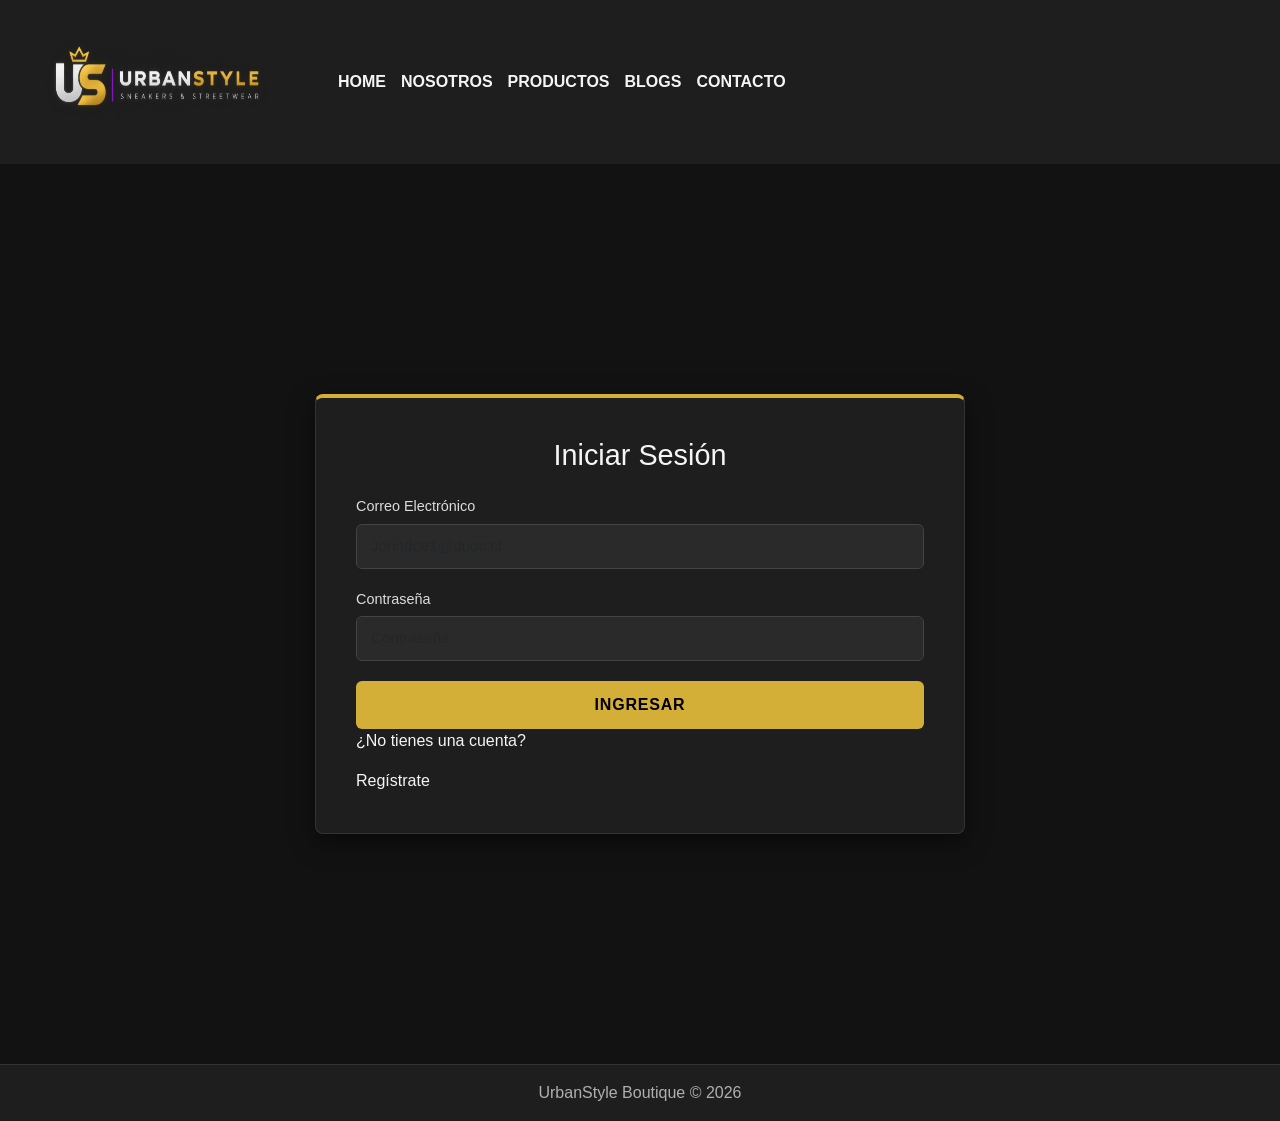
<file: login.html>
<!DOCTYPE html>
<html>
    <head>
        <meta charset="UTF-8">
        <meta name="viewport" content="width=device-width, initial-scale=1.0">
        <title>Login</title>
        <link href="https://cdn.jsdelivr.net/npm/bootstrap@5.3.8/dist/css/bootstrap.min.css" rel="stylesheet" integrity="sha384-sRIl4kxILFvY47J16cr9ZwB07vP4J8+LH7qKQnuqkuIAvNWLzeN8tE5YBujZqJLB" crossorigin="anonymous"><!--conecta con boostrap-->
        <link rel="stylesheet" href="https://cdn.jsdelivr.net/npm/bootstrap-icons@1.13.1/font/bootstrap-icons.min.css">
        <link rel="icon" type="image/png" href="img/favicon.png">
        <link rel="stylesheet" href="css/styles.css">
    </head>
    <body>
        <nav class="navbar">
            <div class="container-fluid justify-content-start">
                <a class="navbar-brand" href="index.html">
                    <img src="img/logo.png" alt="UrbanStyle" class="logo">
                </a>
                
                <ul class="navbar-nav me-auto">
                    <li class="nav-item">
                        <a class="nav-link" href="index.html"><strong>HOME</strong> </a>
                    </li>
                    <li class="nav-item">
                        <a class="nav-link" href="nosotros.html"><strong>NOSOTROS</strong></a>
                    </li>
                    <li class="nav-item">
                        <a class="nav-link" href="productos.html"><strong>PRODUCTOS</strong></a>
                    </li>
                    <li class="nav-item">
                        <a class="nav-link" href="blogs.html"><strong>BLOGS</strong></a>
                    </li>
                    <li class="nav-item">
                        <a class="nav-link" href="contacto.html"><strong>CONTACTO</strong></a>
                    </li>
                </ul>

            </div>
        </nav>
        <div class="auth-container">
                <section class="auth-card">
                 
                <h2>Iniciar Sesión</h2>
                <form id="loginForm" action="" method="post">
                    <div class="form-group"> 
                        <label for="correo">Correo Electrónico</label> 
                        <input class="form-control" name="correo" id="loginEmail"  type="text" placeholder="Johndoe1@duoc.cl" required> 
                    </div>    
                    <div class="form-group"> 
                        <label for="password">Contraseña</label>  
                        <input class="form-control" name="pass" id="loginPass" placeholder="Contraseña" required>
                    </div>
                    <p id="errorLogin" class="error-mensaje" style="display: none; text-align: center; margin-bottom: 15px;">
                        Credenciales Inválidas
                    </p>
                    <button type="submit" class="btn-gold" type="submit">Ingresar</button>
                    <p>¿No tienes una cuenta?</p>
                    <a href="registro.html" class="text-link">Regístrate</a>
                </form>
            </section>
        </div>




        <script src="js/main.js"></script>
        <footer class="text-center py-3 mt-auto border-top" style="background-color: var(--bg-card); border-color: var(--border-color, #333) !important;">
            <p class="m-0" style="color: var(--text-muted);">UrbanStyle Boutique &copy; 2026</p>
        </footer>
    </body>



</html>
</file>
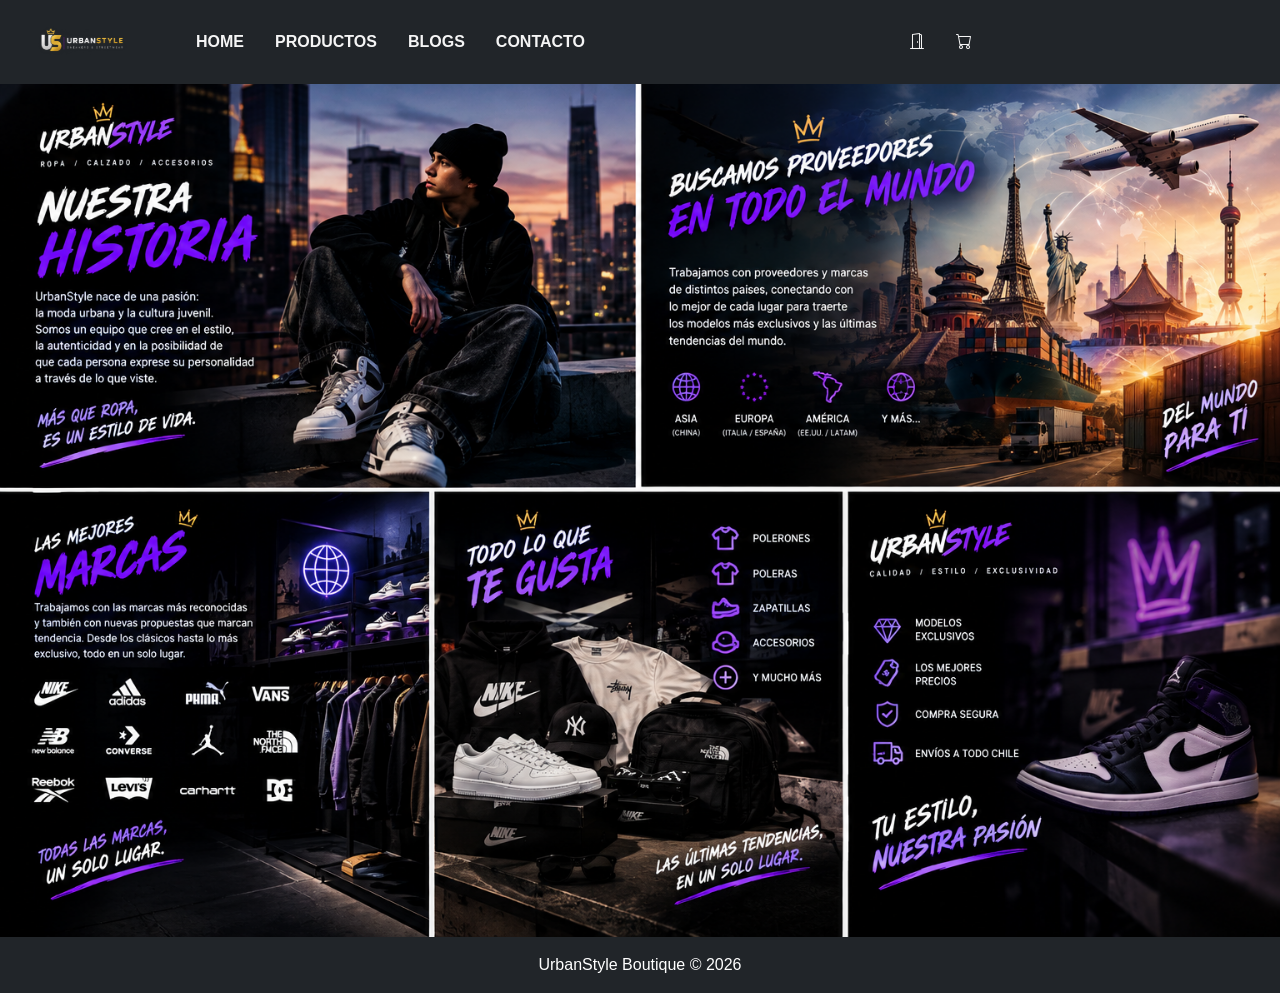
<file: nosotros.html>
<!DOCTYPE html>
<html>
    <head>
        <meta charset="utf-8">
        <title>Nosotros -- UrbanStyle</title>
        <link href="https://cdn.jsdelivr.net/npm/bootstrap@5.3.8/dist/css/bootstrap.min.css" rel="stylesheet" integrity="sha384-sRIl4kxILFvY47J16cr9ZwB07vP4J8+LH7qKQnuqkuIAvNWLzeN8tE5YBujZqJLB" crossorigin="anonymous"><!--conecta con boostrap-->
        <link rel="stylesheet" href="https://cdn.jsdelivr.net/npm/bootstrap-icons@1.13.1/font/bootstrap-icons.min.css"><!-- se conecta con los iconos de boostrap-->
        <meta name="viewport" content="width=device-width, initial-scale=1"><!-- Hace que la página se adapte al ancho de la pantalla del dispositivo (responsive) -->
        <link rel="icon" type="image/png" href="img/favicon.png">
        <link rel="stylesheet" href="css/styles.css">
    </head>

    <body>
        <nav class="navbar navbar-expand-lg navbar-dark bg-dark">
            <div class="container-fluid justify-content-start"><!-- Usa todo el ancho disponible y coloca los elementos desde el comienzo del contenedor -->
                <a class="navbar-brand" href="index.html">
                    <img src="img/logo.png" alt="UrbanStyle" width="100" height="50">
                </a>
                
                <ul class="navbar-nav me-auto"><!-- Contiene los elementos del menú de navegación y los alinea a la izquierda -->
                    <li class="nav-item">
                        <a class="nav-link" href="index.html"><strong>HOME</strong> </a>
                    </li>
                    <li class="nav-item">
                        <a class="nav-link" href="productos.html"><strong>PRODUCTOS</strong></a>
                    </li>
                    <li class="nav-item">
                        <a class="nav-link" href="blogs.html"><strong>BLOGS</strong></a>
                    </li>
                    <li class="nav-item">
                        <a class="nav-link" href="contacto.html"><strong>CONTACTO</strong></a>
                    </li>
                </ul>
                <ul class="navbar-nav ">
                    <li class="nav-item"><a class="nav-link" href="login.html" aria-label="Iniciar sesión" title="Iniciar Seción"><i class="bi bi-door-open"></i></a></li>
                    <li class="nav-item"><a class="nav-link" href="carrito.html" aria-label="Carrito de Compras" title="Carrito de Compras"><i class="bi bi-cart"></i></a></li>
                </ul>
            </nav>

        <img src="img/nosotros.png" class="img-fluid w-100">
        <footer class="bg-dark text-white text-center py-3 mt-auto">
            <p class="m-0">UrbanStyle Boutique &copy; 2026</p>
        </footer>
    </body>
</html>
</file>
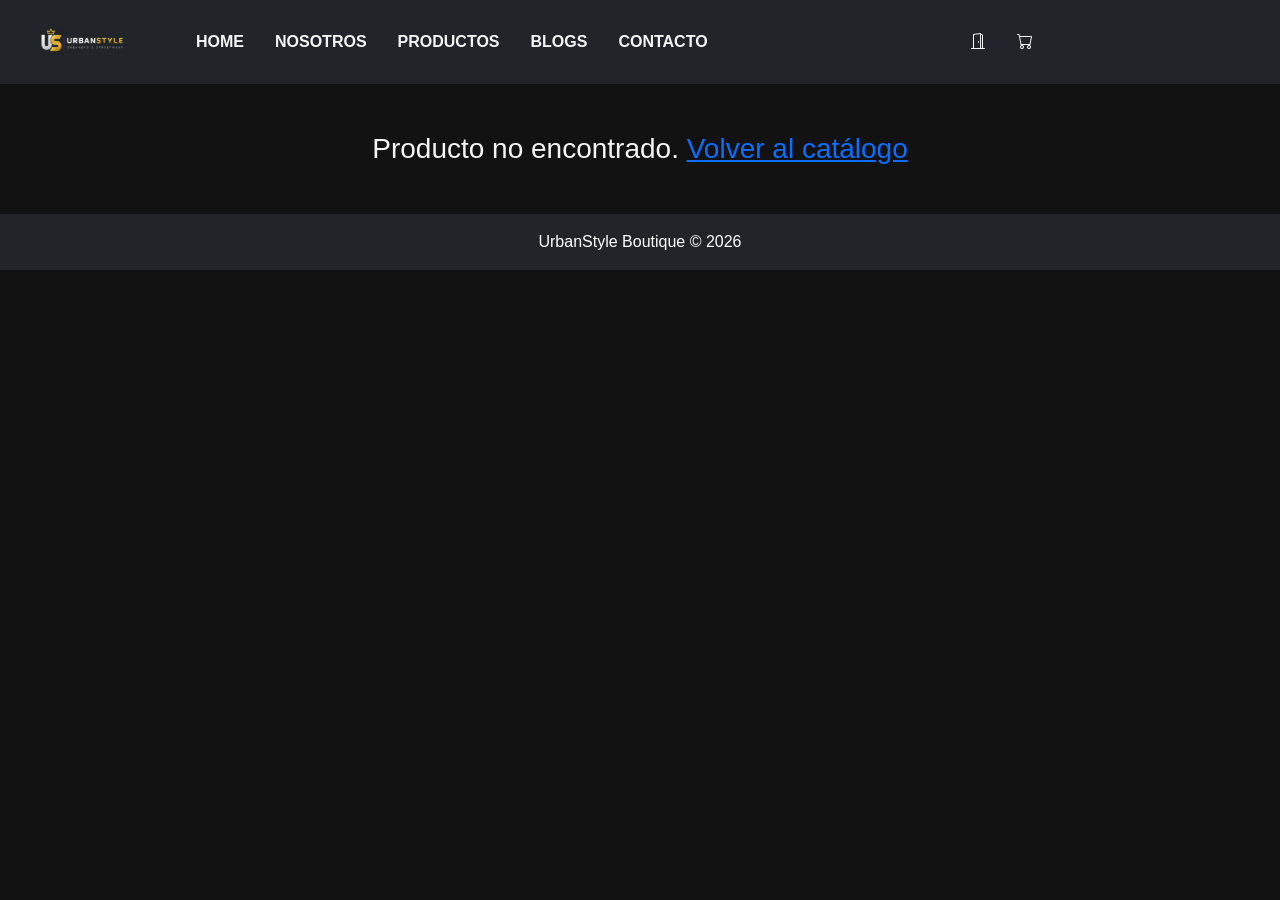
<file: producto-detalle.html>
<!DOCTYPE html>
<html>
    <head>
        <meta charset="utf-8">
        <title>UrbanStyle Detalle Producto</title>
        <link href="https://cdn.jsdelivr.net/npm/bootstrap@5.3.8/dist/css/bootstrap.min.css" rel="stylesheet" integrity="sha384-sRIl4kxILFvY47J16cr9ZwB07vP4J8+LH7qKQnuqkuIAvNWLzeN8tE5YBujZqJLB" crossorigin="anonymous"><!--conecta con boostrap-->
        <link rel="stylesheet" href="https://cdn.jsdelivr.net/npm/bootstrap-icons@1.13.1/font/bootstrap-icons.min.css"><!-- se conecta con los iconos de boostrap-->
        <meta name="viewport" content="width=device-width, initial-scale=1"><!-- Hace que la página se adapte al ancho de la pantalla del dispositivo (responsive) -->
        <link rel="icon" type="image/png" href="img/favicon.png">
        <link rel="stylesheet" href="css/styles.css">
    </head>
        
    <body>
        <header>
        <nav class="navbar navbar-expand-lg navbar-dark bg-dark">
            <div class="container-fluid justify-content-start"><!-- Usa todo el ancho disponible y coloca los elementos desde el comienzo del contenedor -->
                <a class="navbar-brand" href="index.html">
                    <img src="img/logo.png" alt="UrbanStyle" width="100" height="50">
                </a>
                
                <ul class="navbar-nav me-auto"><!-- Contiene los elementos del menú de navegación y los alinea a la izquierda -->
                    <li class="nav-item">
                        <a class="nav-link" href="index.html"><strong>HOME</strong> </a>
                    </li>
                    <li class="nav-item">
                        <a class="nav-link" href="nosotros.html"><strong>NOSOTROS</strong></a>
                    </li>
                    <li class="nav-item">
                        <a class="nav-link" href="productos.html"><strong>PRODUCTOS</strong></a>
                    </li>
                    <li class="nav-item">
                        <a class="nav-link" href="blogs.html"><strong>BLOGS</strong></a>
                    </li>
                    <li class="nav-item">
                        <a class="nav-link" href="contacto.html"><strong>CONTACTO</strong></a>
                    </li>
                </ul>

                <ul class="navbar-nav ">
                    <li class="nav-item"><a class="nav-link" href="login.html" aria-label="Iniciar sesión" title="Iniciar Seción"><i class="bi bi-door-open"></i></a></li>
                    <li class="nav-item"><a class="nav-link" href="carrito.html" aria-label="Carrito de Compras" title="Carrito de Compras"><i class="bi bi-cart"></i></a></li>
                </ul>
            </div>
        </nav>
        </header>

    <main class="container my-5 flex-grow-1" id="detalle-container">
        <!-- Contenido renderizado por URL parámetros -->
    </main>

    <footer class="bg-dark text-white text-center py-3 mt-auto">
        <p class="m-0">UrbanStyle Boutique &copy; 2026</p>
    </footer>

    <script src="js/productos-data.js"></script>
    <script>
        document.addEventListener("DOMContentLoaded", () => {
            const params = new URLSearchParams(window.location.search);
            const idParam = params.get("id");
            const skuParam = params.get("sku");
            const productos = typeof obtenerProductos === "function" ? obtenerProductos() : (typeof PRODUCTOS_BASE !== "undefined" ? PRODUCTOS_BASE : []);
            const producto = productos.find(p => (idParam && p.id == idParam) || (skuParam && p.codigo && p.codigo.toUpperCase() === skuParam.toUpperCase()));
            const container = document.getElementById("detalle-container");

            if (!producto) {
                container.innerHTML = `<h3 class="text-center">Producto no encontrado. <a href="productos.html">Volver al catálogo</a></h3>`;
                return;
            }

            container.innerHTML = `
                <div class="card border-0 shadow-sm p-4">
                    <div class="row g-4 align-items-center">
                        <div class="col-md-6">
                            <img src="${producto.imagen}" class="img-fluid rounded" alt="${producto.nombre}" style="width: 100%; max-height: 450px; object-fit: cover;" onerror="this.onerror=null; this.src='https://placehold.co/600x400/1e1e1e/d4af37?text=UrbanStyle';">
                        </div>
                        <div class="col-md-6">
                            <span class="badge bg-dark mb-2">${producto.categoria.toUpperCase()}</span>
                            <h2 class="fw-bold mb-3">${producto.nombre}</h2>
                            <h3 class="text-primary fw-bold mb-3">$${producto.precio.toLocaleString("es-CL")}</h3>
                            <p class="text-muted mb-4">${producto.descripcion}</p>
                            
                            <div class="d-flex gap-3 align-items-center">
                                <button onclick="agregarAlCarrito('${producto.codigo || producto.id}')" class="btn btn-dark btn-lg px-4">Agregar al Carrito</button>
                                <a href="productos.html" class="btn btn-outline-secondary btn-lg">Volver</a>
                            </div>
                        </div>
                    </div>
                </div>
            `;
            
            const carrito = JSON.parse(localStorage.getItem("carrito_urbanstyle")) || [];
            const contador = document.getElementById("cart-counter");
            if (contador) contador.textContent = carrito.reduce((sum, item) => sum + item.cantidad, 0);
        });

        function agregarAlCarrito(idProducto) {
            let carrito = JSON.parse(localStorage.getItem("carrito_urbanstyle")) || [];
            const productos = typeof obtenerProductos === "function" ? obtenerProductos() : (typeof PRODUCTOS_BASE !== "undefined" ? PRODUCTOS_BASE : []);
            const itemExistente = carrito.find(item => (item.codigo || item.id) == idProducto);

            if (itemExistente) {
                itemExistente.cantidad++;
            } else {
                const productoBase = productos.find(p => (p.codigo || p.id) == idProducto);
                if (productoBase) carrito.push({ ...productoBase, cantidad: 1 });
            }

            localStorage.setItem("carrito_urbanstyle", JSON.stringify(carrito));
            const contador = document.getElementById("cart-counter");
            if (contador) contador.textContent = carrito.reduce((sum, item) => sum + item.cantidad, 0);
            alert("¡Producto añadido al carrito!");
        }
    </script>
</body>
</html>
</file>
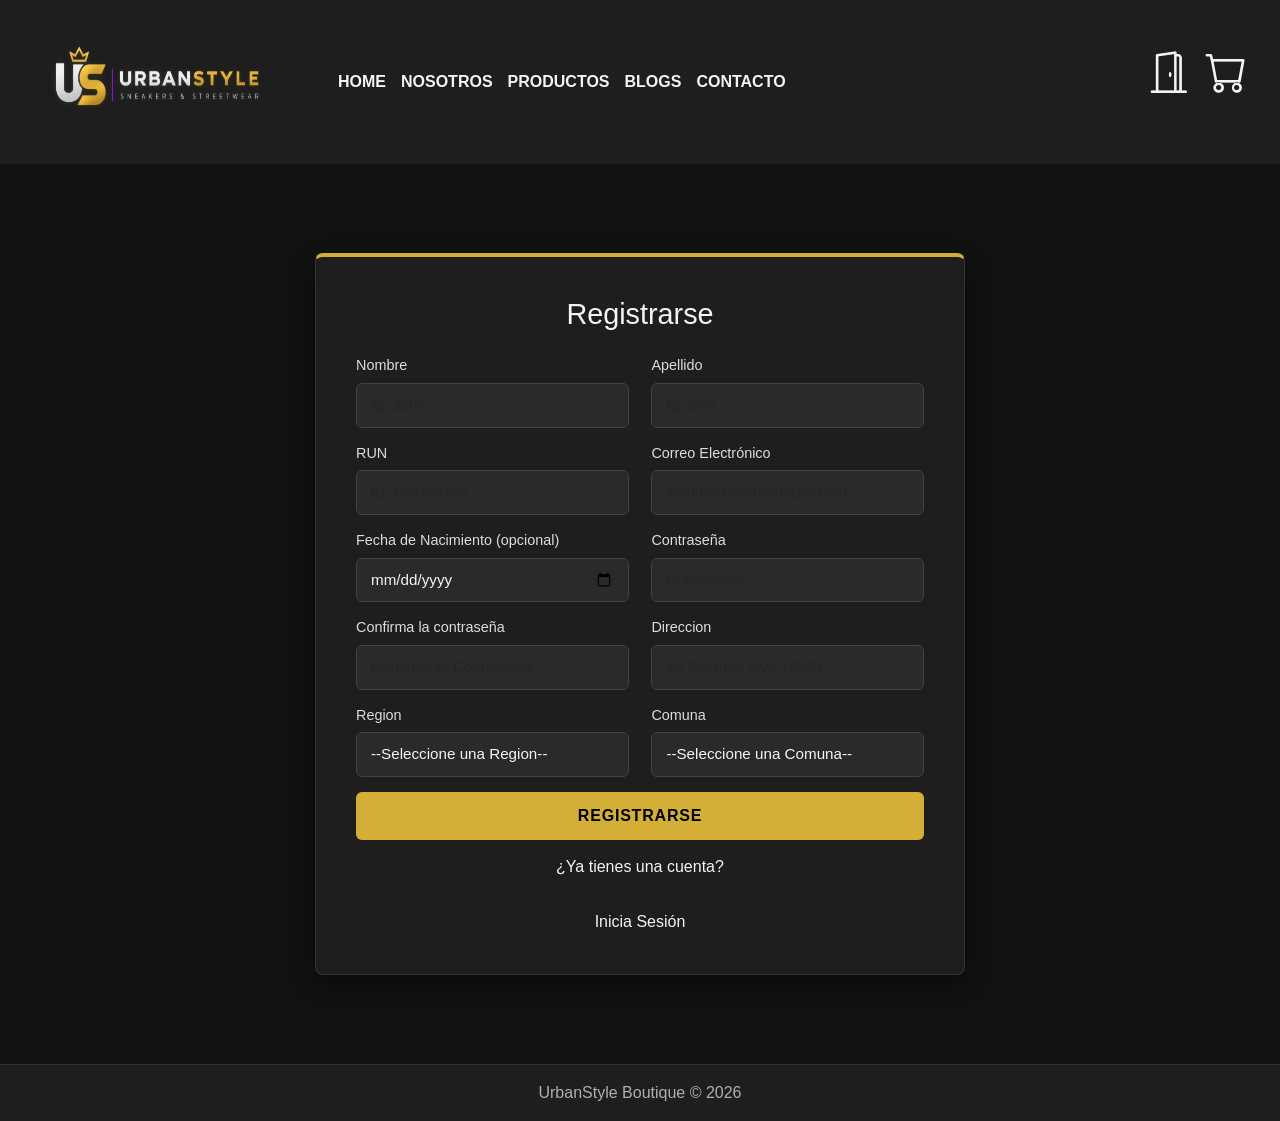
<file: registro.html>
<!DOCTYPE html>
<html>
    <head>
        <meta charset="utf-8">
        <meta name="viewport" content="width=device-width, initial-scale=1.0">
        <title>UrbanStyle</title>
        <link href="https://cdn.jsdelivr.net/npm/bootstrap@5.3.8/dist/css/bootstrap.min.css" rel="stylesheet" integrity="sha384-sRIl4kxILFvY47J16cr9ZwB07vP4J8+LH7qKQnuqkuIAvNWLzeN8tE5YBujZqJLB" crossorigin="anonymous"><!--conecta con boostrap-->
        <link rel="stylesheet" href="https://cdn.jsdelivr.net/npm/bootstrap-icons@1.13.1/font/bootstrap-icons.min.css">
        <meta name="viewport" content="width=device-width, initial-scale=1">
        <link rel="icon" type="image/png" href="img/favicon.png">
        <link rel="stylesheet" href="css/styles.css">
    </head>
    <body>
        <nav class="navbar">
            <div class="container-fluid justify-content-start">
                <a class="navbar-brand" href="index.html">
                    <img src="img/logo.png" alt="UrbanStyle" class="logo">
                </a>
                
                <ul class="navbar-nav me-auto nav-link">
                    <li class="nav-item">
                        <a class="nav-link" href="index.html"><strong>HOME</strong> </a>
                    </li>
                    <li class="nav-item">
                        <a class="nav-link" href="nosotros.html"><strong>NOSOTROS</strong></a>
                    </li>
                    <li class="nav-item">
                        <a class="nav-link" href="productos.html"><strong>PRODUCTOS</strong></a>
                    </li>
                    <li class="nav-item">
                        <a class="nav-link" href="blogs.html"><strong>BLOGS</strong></a>
                    </li>
                    <li class="nav-item">
                        <a class="nav-link" href="contacto.html"><strong>CONTACTO</strong></a>
                    </li>
                </ul>
                
                <ul class="d-flex align-items-end gap-3 list-unstyled" style="color: var(--text -main);">

                    <li  class="nav-item" id="nav-usuario">
                        <a class="nav-link" href="login.html" aria-label="Iniciar Sesion" title="Iniciar Sesion">
                            <i class="bi bi-door-open" style="font-size: 2.6rem;"></i>
                        </a>
                    </li>


                    <li>
                        <a href="carrito.html" class="nav-link text-decoration-none" aria-label="Carrito" title="Carrito">
                            <i class="bi bi-cart" style="font-size : 2.6rem"></i>
                        </a>
                    </li>
                </ul>

            
            </div>
        </nav>
        <div class="auth-container">
                <section class="auth-card">
                 
                <h2>Registrarse</h2>
                <form id="registroForm" action="" method="post">
                    <div class="form-group"> 
                        <label for="username">Nombre</label> 
                        <input type="text" class="form-control" name="nombre" id="username" maxlength="50" placeholder="Ej: John" required> 
                    </div>
                     <div class="form-group"> 
                        <label for="lastname">Apellido</label> 
                        <input type="text" class="form-control" name="apellido" id="lastname" maxlength="100" placeholder="Ej: Doe" required> 
                    </div>
                     <div class="form-group"> 
                        <label for="run">RUN</label> 
                        <input type="text" class="form-control" name="RUN" id="run" minlength="7" maxlength="9" placeholder="Ej: 12345678k" required> 
                    </div>
                    <div class="form-group">
                        <label for="email">Correo Electrónico</label>
                        <input type="email" class="form-control" name="correo" id="email" maxlength="100" placeholder="johndoe1@urbanstyle.com" required>
                    </div>    
                     <div class="form-group"> 
                        <label for="fnacimiento">Fecha de Nacimiento (opcional)</label> 
                        <input type="date" class="form-control" name="fnacimiento" id="fnacimiento"> 
                    </div>
                    <div class="form-group"> 
                        <label for="password">Contraseña</label>  
                        <input type="password" class="form-control" name="contrasena" id="password"  minlength="4" maxlength="10" placeholder="Contraseña" required>
                    </div>
                    <div class="form-group"> 
                        <label for="Vpassword"> Confirma la contraseña</label>  
                        <input type="password" class="form-control" name="confirmarContrasena" id="Vpassword" minlength="4" maxlength="10" placeholder="Confirma la Contraseña" required>
                    </div>
                    <div class="form-group"> 
                        <label for="direccion">Direccion</label> 
                        <input type="text" class="form-control" name="direccion" id="direccion" placeholder="Av Siempre viva 12573" required> 
                    </div>
                    <div class="form-group"> 
                        <label for="region">Region</label> 
                        <select class="form-control" id="region" name="region" required >
                            <option value="">--Seleccione una Region--</option>
                        </select> 
                    </div>
                    <div class="form-group"> 
                        <label for="comuna">Comuna</label> 
                        <select class="form-control" id="comuna" name="comuna" required disabled>
                            <option value="">--Seleccione una Comuna--</option>
                        </select> 
                    </div>
                    <button class="btn-gold" type="submit">Registrarse</button>
                    <p>¿Ya tienes una cuenta?</p>
                    <a href="login.html" class="text-link">Inicia Sesión</a>
                </form>
            </section>
        </div>




        <script src="js/registro.js"></script>
        <script src="js/main.js"></script>
        <footer class="text-center py-3 mt-auto border-top" style="background-color: var(--bg-card); border-color: var(--border-color, #333) !important;">
            <p class="m-0" style="color: var(--text-muted);">UrbanStyle Boutique &copy; 2026</p>
        </footer>
    </body>



</html>
</file>
<file: css/styles.css>
/* css/styles.css */

:root {
  --bg-dark: #121212;
  --bg-card: #1E1E1E;
  --bg-input: #2A2A2A;
  --text-main: #F5F5F5;
  --text-muted: #B0B0B0;
  
  --color-purple: #8E24AA;
  --color-purple-hover: #AB47BC;
  --color-gold: #D4AF37;
  --color-gold-hover: #F1C40F;
  --color-error: #FF5252;
}

* {
  margin: 0;
  padding: 0;
  box-sizing: border-box;
  font-family: 'Segoe UI', Tahoma, Geneva, Verdana, sans-serif;
}

body {
  background-color: var(--bg-dark);
  color: var(--text-main);
  min-height: 100vh;
}

/* Tipografía y Enlaces */
.text-gold { color: var(--color-gold) !important; }
.text-purple { color: var(--color-purple) !important; }
.text-link {
  color: var(--text-main);
  text-decoration: none;
  transition: color 0.3s;
}
.text-link:hover {
  color: var(--color-purple-hover);
}
.error-mensaje {
  color: var(--color-error);
}

/* Barra de Navegación */
.navbar {
  display: flex;
  justify-content: space-between;
  align-items: center;
  background-color: var(--bg-card);
  padding: 12px 20px;
  flex-wrap: wrap;
}

.navbar-nav {
  display: flex;
  flex-direction: row;
  flex-wrap: wrap;
  gap: 15px;              
  list-style: none;       
  margin: 0 0 0 40px;
  margin-right: auto;
  padding: 0;
}

.navbar .nav-link,
.nav-link {
  color: var(--text-main);       
  font-weight: bold;
  text-decoration: none;
  transition: color 0.3s;
}

.navbar .nav-link:hover,
.nav-link:hover {
  color: var(--color-gold);
}

.logo {
  display: block;
  margin: 0 auto;
  width: 250px; 
  height: 130px;
}

.hero {
  width: 100%;
  height: 100%;
  overflow: hidden;
}

.hero img,
.categoria-card img {
  width: 100%;
  height: 100%;
  object-fit: cover;
  object-position: center;
  display: block;
}

.categoria-card a {
  color: var(--text-main);
  text-decoration: none;
}

.categoria-card a:hover {
  color: var(--color-gold-hover);
}

/* Panel de Administración */
.dashboard-admin {
  display: flex !important;
  flex-direction: row !important;
  justify-content: center;
  align-items: flex-start;
  gap: 40px;
  max-width: 1100px;
  margin: 40px auto;
  padding: 0 20px;
}

.admin-actions {
  width: 320px;
  flex: 0 0 auto !important;
  display: flex;
  flex-direction: column;
  gap: 25px;
}

.action-card {
  width: 100%;
  min-height: 280px;         
  display: flex;
  flex-direction: column;
  justify-content: space-between;
  background-color: var(--bg-card);
  border: 1px solid #333;
  padding: 25px;
  border-radius: 8px;
  border-top: 4px solid var(--color-gold);
  box-shadow: 0 8px 24px rgba(0, 0, 0, 0.5);
  box-sizing: border-box;
}

.action-card h3 {
  color: var(--color-gold);
  margin-bottom: 10px;
}

.action-card p {
  color: #bbb;
  margin-bottom: 20px;
}

.admin-profile-card {
  width: 320px !important;
  flex-shrink: 0 !important;
  background: var(--bg-card);
  border: 1px solid var(--color-gold);
  padding: 30px;
  border-radius: 8px;
  text-align: center;
}

.profile-avatar i {
  font-size: 4rem;
  color: var(--color-gold);
}

.badge-role {
  display: inline-block;
  padding: 4px 14px;
  font-size: 0.8rem;
  font-weight: 700;
  text-transform: uppercase;
  letter-spacing: 0.5px;
  border-radius: 20px;
  margin: 8px 0 12px 0;
}

.badge-role.badge-admin {
  background-color: var(--color-gold);
  color: #000;
}

.badge-role.badge-vendedor {
  background-color: var(--color-purple);
  color: #fff;
  border: 1px solid #9c27b0;
}

.profile-email {
  color: #888;
  font-size: 0.9rem;
  margin-bottom: 25px;
}

/* Gestión de Usuarios */
.admin-main-content {
  flex: 1;
  display: flex;
  flex-direction: column;
  gap: 20px;
}

.table-container-card {
  background-color: #161616;
  border: 1px solid #2a2a2a;
  border-radius: 8px;
  padding: 25px;
  box-shadow: 0 4px 15px rgba(0, 0, 0, 0.4);
}

.table-header-flex {
  display: flex;
  justify-content: space-between;
  align-items: center;
  border-bottom: 1px solid #2a2a2a;
  padding-bottom: 15px;
  margin-bottom: 20px;
}

.table-header-flex h2 {
  font-size: 1.4rem;
  color: #fff;
  margin: 0 0 5px 0;
}

.table-header-flex p {
  color: #888;
  font-size: 0.9rem;
  margin: 0;
}

.table-responsive-admin {
  width: 100%;
  overflow-x: auto;
}

.table-usuarios {
  width: 100%;
  border-collapse: collapse;
  color: #ddd;
  text-align: left;
  font-size: 0.9rem;
}

.table-usuarios th {
  background-color: #1f1f1f;
  color: var(--color-gold);
  padding: 12px 14px;
  font-weight: 600;
  border-bottom: 2px solid #333;
}

.table-usuarios td {
  padding: 12px 14px;
  border-bottom: 1px solid #252525;
  vertical-align: middle;
}

.table-usuarios tr:hover {
  background-color: #1c1c1c;
}

.input-editable {
  background: #0f0f0f;
  border: 1px solid #3a3a3a;
  color: #fff;
  padding: 6px 10px;
  border-radius: 4px;
  width: 100%;
  box-sizing: border-box;
}

.input-editable:focus {
  border-color: var(--color-gold);
  outline: none;
}

.select-rol-admin {
  background: #0f0f0f;
  border: 1px solid #3a3a3a;
  color: #fff;
  padding: 6px 8px;
  border-radius: 4px;
  cursor: pointer;
}

.select-rol-admin:focus {
  border-color: var(--color-gold);
  outline: none;
}

.btn-save-sm {
  background-color: var(--color-gold);
  color: #000;
  border: none;
  padding: 6px 12px;
  border-radius: 4px;
  font-weight: 600;
  cursor: pointer;
  margin-right: 6px;
  transition: 0.2s;
}

.btn-save-sm:hover {
  background-color: var(--color-gold-hover);
}

.btn-del-sm {
  background-color: transparent;
  color: #ff5252;
  border: 1px solid #ff5252;
  padding: 5px 10px;
  border-radius: 4px;
  font-weight: 600;
  cursor: pointer;
  transition: 0.2s;
}

.btn-del-sm:hover {
  background-color: #ff5252;
  color: #fff;
}

/* Administración de Productos */
.categoria-seccion {
  background-color: var(--bg-card);
  border: 1px solid #333;
  border-top: 4px solid var(--color-gold);
  border-radius: 8px;
  padding: 24px;
  margin-bottom: 30px;
  box-shadow: 0 8px 24px rgba(0, 0, 0, 0.5);
}

.categoria-header {
  display: flex;
  justify-content: space-between;
  align-items: center;
  margin-bottom: 20px;
}

.categoria-header h3 {
  color: var(--color-gold);
  margin: 0;
  font-size: 1.4rem;
}

.producto-slider {
  display: flex;
  flex-direction: row;
  gap: 20px;
  list-style: none;
  padding: 0;
  margin: 0;
  overflow-x: auto;
  padding-bottom: 12px;
}

.producto-card {
  flex: 0 0 220px;
  background: #1f1f1f;
  border: 1px solid #333;
  border-radius: 8px;
  padding: 15px;
  display: flex;
  flex-direction: column;
  justify-content: space-between;
  transition: transform 0.2s, border-color 0.2s;
}

.producto-card:hover {
  border-color: var(--color-gold-hover);
  transform: translateY(-2px);
}

.prod-img-link {
  display: block;
  width: 100%;
  height: 180px;
  overflow: hidden;
  border-radius: 6px;
  background-color: #111;
}

.prod-img-link img {
  width: 100%;
  height: 100%;
  object-fit: cover;
  object-position: center;
  display: block;
}

.prod-sku {
  display: block;
  font-size: 0.75rem;
  color: #888;
  margin-top: 10px;
}

.prod-titulo {
  display: block;
  color: #fff;
  text-decoration: none;
  font-size: 0.95rem;
  font-weight: bold;
  margin: 4px 0 6px 0;
  white-space: nowrap;
  overflow: hidden;
  text-overflow: ellipsis;
}

.prod-precio {
  color: var(--color-gold);
  font-weight: bold;
  margin: 0 0 12px 0;
}

.stock-control {
  display: flex;
  align-items: center;
  justify-content: center;
  gap: 10px;
  background: #141414;
  border: 1px solid #2A2A2A;
  border-radius: 6px;
  padding: 6px;
  margin-bottom: 10px;
}

.btn-stock {
  background: #2a2a2a;
  color: #fff;
  border: none;
  width: 28px;
  height: 28px;
  border-radius: 4px;
  cursor: pointer;
  font-weight: bold;
}

.btn-stock:hover {
  background: var(--color-gold);
  color: #000;
}

.btn-edit-link {
  display: block;
  text-align: center;
  font-size: 0.85rem;
  color: #bbb;
  text-decoration: none;
  padding: 6px;
  border-radius: 4px;
  border: 1px solid #333;
}

.btn-edit-link:hover {
  color: #fff;
  border-color: var(--color-gold);
}

.btn-qty {
  background-color: var(--bg-card);
  color: var(--text-main);
  border: 1px solid var(--color-purple);
  width: 32px;
  height: 32px;
  padding: 0;
  display: inline-flex;
  align-items: center;
  justify-content: center;
  border-radius: 4px;
  font-weight: bold;
  transition: all 0.2s ease;
  cursor: pointer;
}

.btn-qty:hover {
  background-color: var(--color-purple);
  color: #ffffff;
}

.stock-actual {
  font-weight: bold;
  color: #fff;
  min-width: 25px;
  text-align: center;
}

/* Formulario de Producto */
.form-prod-container {
  max-width: 800px;
  margin: 40px auto;
  padding: 0 20px;
}

.form-card {
  background-color: var(--bg-card);
  border: 1px solid #333;
  border-top: 4px solid var(--color-gold);
  border-radius: 10px;
  padding: 35px 40px;
  box-shadow: 0 10px 30px rgba(0, 0, 0, 0.6);
}

.form-header {
  margin-bottom: 25px;
  border-bottom: 1px solid #2a2a2a;
  padding-bottom: 15px;
}

.form-header h2 {
  color: #fff;
  margin: 0 0 6px 0;
  font-size: 1.8rem;
}

.form-header p {
  color: #888;
  margin: 0;
  font-size: 0.95rem;
}

.form-row {
  display: flex;
  gap: 20px;
  margin-bottom: 15px;
}

.flex-1 {
  flex: 1;
}

.form-group {
  display: flex;
  flex-direction: column;
  margin-bottom: 20px;
}

.form-group label {
  color: #ddd;
  font-size: 0.9rem;
  margin-bottom: 6px;
  font-weight: 500;
}

.form-group input,
.form-group select,
.form-group textarea {
  background-color: #222;
  border: 1px solid #444;
  border-radius: 6px;
  padding: 10px 14px;
  color: #fff;
  font-size: 0.95rem;
  outline: none;
  transition: border-color 0.2s, box-shadow 0.2s;
}

.form-group input:focus,
.form-group select:focus,
.form-group textarea:focus {
  border-color: var(--color-gold);
  box-shadow: 0 0 6px rgba(197, 160, 89, 0.3);
}

.form-actions {
  display: flex;
  justify-content: flex-end;
  align-items: center;
  gap: 15px;
  margin-top: 25px;
  padding-top: 20px;
  border-top: 1px solid #2a2a2a;
}

.btn-cancelar,
.btn-guardar {
  display: inline-flex;
  align-items: center;
  justify-content: center;
  height: 44px;
  padding: 0 24px;
  border-radius: 6px;
  font-size: 0.94rem;
  font-weight: 600;
  text-decoration: none;
  box-sizing: border-box;
  cursor: pointer;
  transition: all 0.2s ease;
}

.btn-cancelar {
  background: transparent;
  color: #bbb;
  border: 1px solid #444;
}

.btn-cancelar:hover {
  color: #fff;
  border-color: #888;
  background: rgba(255, 255, 255, 0.05);
}

.btn-guardar {
  background-color: var(--color-gold);
  color: #0b0b0b;
  border: 1px solid var(--color-gold);
}

.btn-guardar:hover {
  background-color: var(--color-gold-hover);
  border-color: var(--color-gold-hover);
  transform: translateY(-1px);
}

/* Login y Registro */
.auth-container {
  display: flex;
  justify-content: center;
  align-items: center;
  min-height: 100vh;
  padding-bottom: 80px;
}

.auth-card {
  background-color: var(--bg-card);
  border: 1px solid #333;
  border-top: 4px solid var(--color-gold); 
  border-radius: 8px;
  margin-top: 80px;
  padding: 40px;
  width: 100%;
  max-width: 650px;
  box-shadow: 0 8px 24px rgba(0, 0, 0, 0.5);
}

.auth-card h2 {
  text-align: center;
  margin-bottom: 24px;
  font-size: 1.8rem;
  width: 100%;
}

#registroForm {
  display: flex;
  flex-wrap: wrap;
  gap: 15px;
  justify-content: space-between;
}

#registroForm .form-group {
  flex: 0 0 48%;
  margin-bottom: 0;
}

#registroForm p,
#registroForm button[type="submit"],
#registroForm a {
  flex: 0 0 100%;
  text-align: center;
}

.form-control {
  width: 100%;
  padding: 12px 16px;
  background-color: var(--bg-input) !important;
  border: 1px solid #444 !important;
  border-radius: 6px;
  color: var(--text-main) !important;
  font-size: 1rem;
  outline: none;
  transition: border-color 0.3s;
}

.form-control:focus {
  border-color: var(--color-purple) !important;
  box-shadow: 0 0 5px rgba(142, 36, 170, 0.5) !important;
}

.btn-gold {
  display: inline-flex;
  align-items: center;
  justify-content: center;
  width: 100%;
  padding: 12px 20px;
  background-color: var(--color-gold);
  color: #000 !important;
  font-weight: bold;
  font-size: 1rem;
  border: none;
  border-radius: 6px;
  cursor: pointer;
  transition: all 0.3s;
  text-decoration: none;
  text-transform: uppercase;
  letter-spacing: 0.05em;
}

.btn-gold:hover {
  background-color: var(--color-gold-hover);
  color: #000 !important;
}

.error-message {
  color: var(--color-error);
  font-size: 0.85rem;
  margin-top: 5px;
  min-height: 18px;
  display: block;
}

/* Tienda Pública y Carrito */
.cart-card {
  background-color: var(--bg-card);
  border: 1px solid var(--color-purple);
  border-radius: 8px;
  padding: 24px;
  box-shadow: 0 4px 20px rgba(0, 0, 0, 0.4);
}

.table-custom {
  color: var(--text-main) !important;
  background-color: transparent !important;
  border-color: #333 !important;
}

.table-custom th {
  color: var(--color-gold) !important;
  border-bottom: 2px solid var(--color-purple) !important;
  background-color: var(--bg-card) !important;
  padding: 12px 16px;
}

.table-custom td {
  color: var(--text-main) !important;
  border-bottom: 1px solid #333 !important;
  background-color: var(--bg-card) !important;
  padding: 16px;
}

.product-img-thumb {
  width: 60px;
  height: 60px;
  object-fit: cover;
  border-radius: 6px;
  border: 1px solid var(--color-purple);
}

.btn-filter {
  background-color: var(--bg-card);
  color: #fff;
  border: 1px solid var(--color-purple);
  padding: 8px 16px;
  font-weight: 600;
  border-radius: 6px;
  transition: all 0.3s ease;
}

.btn-filter:hover,
.btn-filter.active {
  background-color: var(--color-purple) !important;
  color: #fff !important;
  border-color: var(--color-purple) !important;
}

.product-card {
  background-color: var(--bg-card);
  border: 1px solid #333;
  border-radius: 8px;
  padding: 15px;
  height: 100%;
  display: flex;
  flex-direction: column;
  justify-content: space-between;
  transition: transform 0.2s ease, border-color 0.2s ease;
}

.product-card:hover {
  transform: translateY(-4px);
  border-color: var(--color-gold);
}

.product-card img {
  width: 100%;
  height: 220px;
  object-fit: cover;
  border-radius: 6px;
  margin-bottom: 12px;
}

.price-tag {
  font-size: 1.25rem;
  font-weight: bold;
  color: var(--color-gold);
}
</file>
